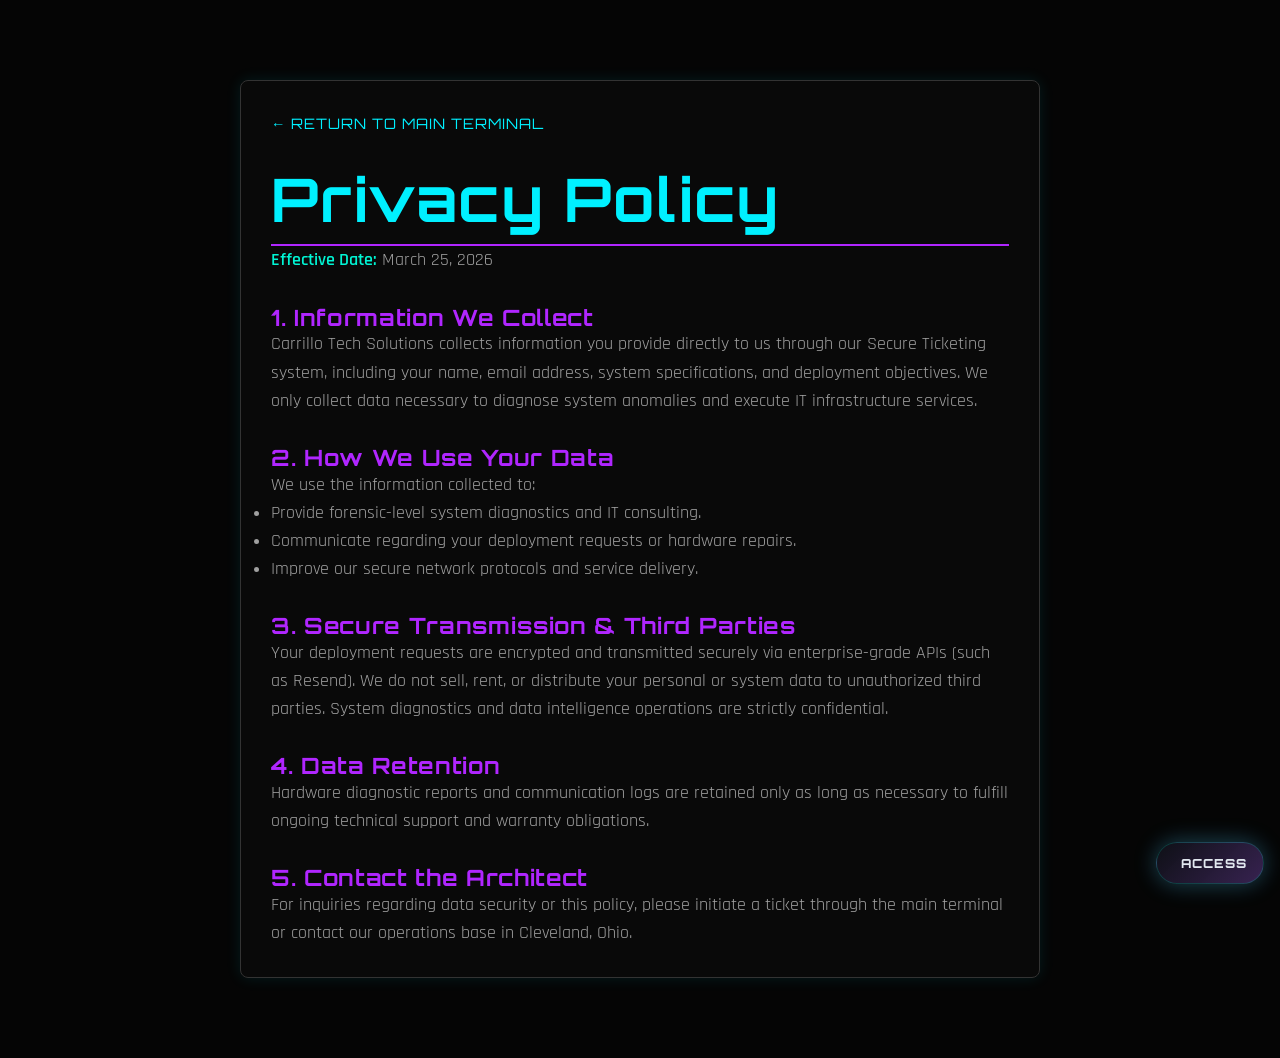
<file: privacy.html>
<!DOCTYPE html>
<html lang="en">
<head>
  <meta charset="UTF-8">
  <meta name="viewport" content="width=device-width, initial-scale=1.0">
  <title>Privacy Policy | Carrillo Tech Solutions</title>
  <link rel="stylesheet" href="/styles.css">
  <link href="https://fonts.googleapis.com/css2?family=Orbitron:wght@400;700&family=Rajdhani:wght@400;500;600&display=swap" rel="stylesheet">
  <style>
    body { background-color: #050505; color: #e0e0e0; font-family: 'Rajdhani', sans-serif; margin: 0; padding: 0; }
    .legal-container { max-width: 800px; margin: 80px auto; padding: 30px; background: rgba(10, 10, 10, 0.8); border: 1px solid #333; border-radius: 8px; box-shadow: 0 0 15px rgba(0, 240, 255, 0.1); }
    h1, h2 { font-family: 'Orbitron', sans-serif; }
    h1 { color: #00f0ff; border-bottom: 2px solid #b026ff; padding-bottom: 10px; }
    h2 { color: #b026ff; margin-top: 30px; font-size: 1.4rem; }
    p, li { font-size: 1.1rem; line-height: 1.6; color: #a0a0a0; }
    ul { margin-bottom: 20px; }
    .back-link { display: inline-block; margin-bottom: 30px; color: #00f0ff; text-decoration: none; font-family: 'Orbitron', sans-serif; font-size: 0.9rem; text-transform: uppercase; letter-spacing: 1px; transition: color 0.3s ease; }
    .back-link:hover { color: #fff; text-shadow: 0 0 8px #00f0ff; }
  </style>
</head>
<body>
  <main id="main-content" class="legal-container">
    <a href="/" class="back-link">← Return to Main Terminal</a>
    
    <h1>Privacy Policy</h1>
    <p><strong>Effective Date:</strong> March 25, 2026</p>

    <h2>1. Information We Collect</h2>
    <p>Carrillo Tech Solutions collects information you provide directly to us through our Secure Ticketing system, including your name, email address, system specifications, and deployment objectives. We only collect data necessary to diagnose system anomalies and execute IT infrastructure services.</p>

    <h2>2. How We Use Your Data</h2>
    <p>We use the information collected to:</p>
    <ul>
      <li>Provide forensic-level system diagnostics and IT consulting.</li>
      <li>Communicate regarding your deployment requests or hardware repairs.</li>
      <li>Improve our secure network protocols and service delivery.</li>
    </ul>

    <h2>3. Secure Transmission & Third Parties</h2>
    <p>Your deployment requests are encrypted and transmitted securely via enterprise-grade APIs (such as Resend). We do not sell, rent, or distribute your personal or system data to unauthorized third parties. System diagnostics and data intelligence operations are strictly confidential.</p>

    <h2>4. Data Retention</h2>
    <p>Hardware diagnostic reports and communication logs are retained only as long as necessary to fulfill ongoing technical support and warranty obligations.</p>

    <h2>5. Contact the Architect</h2>
    <p>For inquiries regarding data security or this policy, please initiate a ticket through the main terminal or contact our operations base in Cleveland, Ohio.</p>
  </main>
  <script src="/main.js"></script>
</body>
</html>
</file>
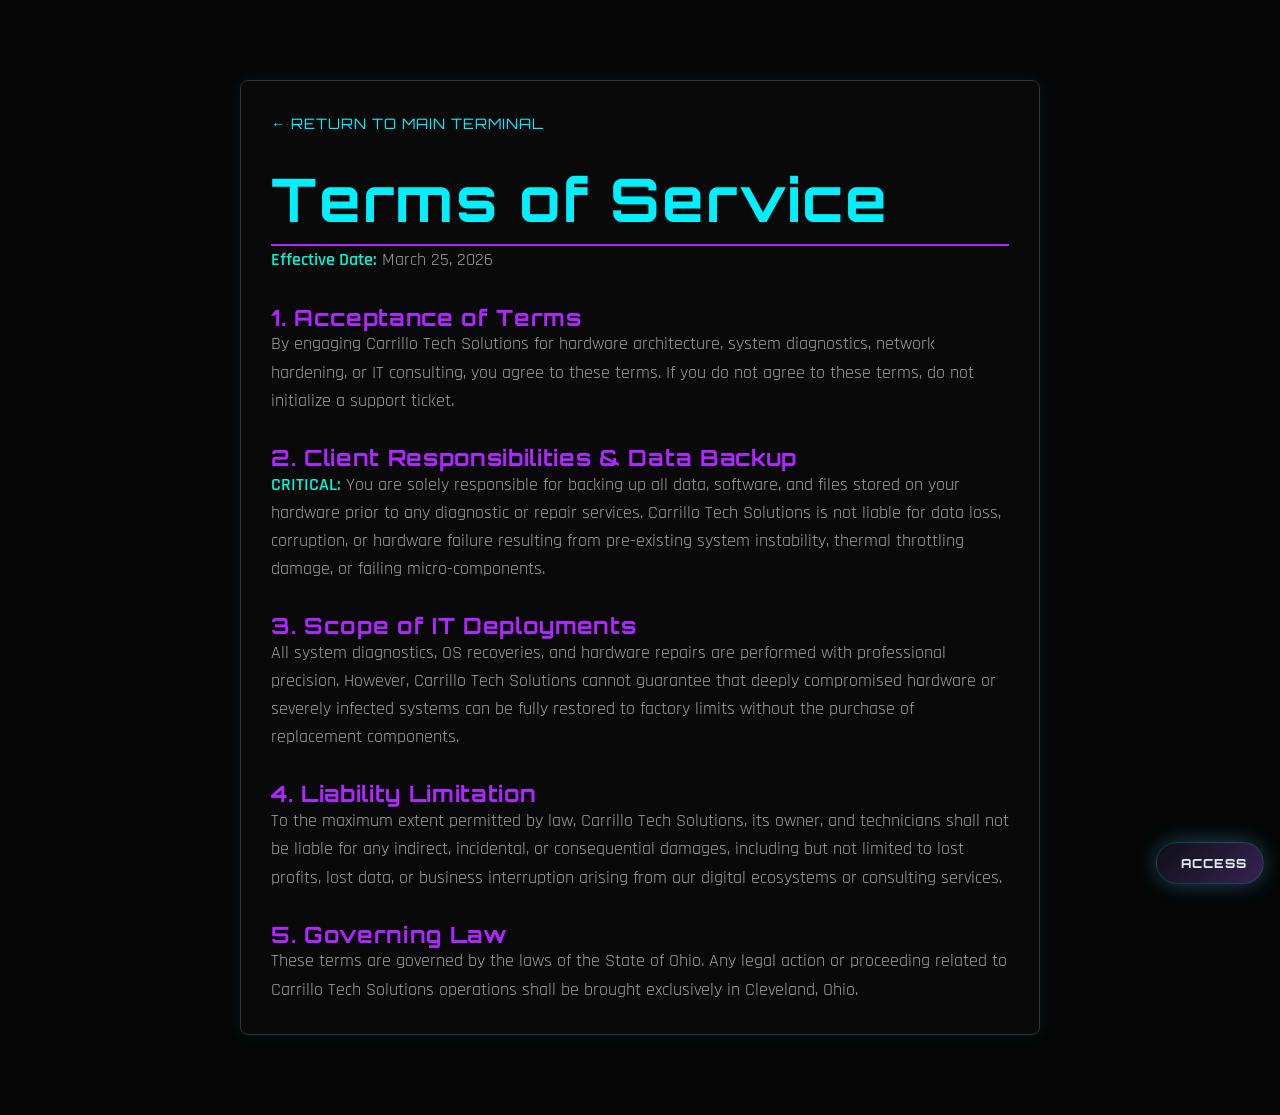
<file: terms.html>
<!DOCTYPE html>
<html lang="en">
<head>
  <meta charset="UTF-8">
  <meta name="viewport" content="width=device-width, initial-scale=1.0">
  <title>Terms of Service | Carrillo Tech Solutions</title>
  <link rel="stylesheet" href="/styles.css">
  <link href="https://fonts.googleapis.com/css2?family=Orbitron:wght@400;700&family=Rajdhani:wght@400;500;600&display=swap" rel="stylesheet">
  <style>
    body { background-color: #050505; color: #e0e0e0; font-family: 'Rajdhani', sans-serif; margin: 0; padding: 0; }
    .legal-container { max-width: 800px; margin: 80px auto; padding: 30px; background: rgba(10, 10, 10, 0.8); border: 1px solid #333; border-radius: 8px; box-shadow: 0 0 15px rgba(0, 240, 255, 0.1); }
    h1, h2 { font-family: 'Orbitron', sans-serif; }
    h1 { color: #00f0ff; border-bottom: 2px solid #b026ff; padding-bottom: 10px; }
    h2 { color: #b026ff; margin-top: 30px; font-size: 1.4rem; }
    p, li { font-size: 1.1rem; line-height: 1.6; color: #a0a0a0; }
    .back-link { display: inline-block; margin-bottom: 30px; color: #00f0ff; text-decoration: none; font-family: 'Orbitron', sans-serif; font-size: 0.9rem; text-transform: uppercase; letter-spacing: 1px; transition: color 0.3s ease; }
    .back-link:hover { color: #fff; text-shadow: 0 0 8px #00f0ff; }
  </style>
</head>
<body>
  <main id="main-content" class="legal-container">
    <a href="/" class="back-link">← Return to Main Terminal</a>
    
    <h1>Terms of Service</h1>
    <p><strong>Effective Date:</strong> March 25, 2026</p>

    <h2>1. Acceptance of Terms</h2>
    <p>By engaging Carrillo Tech Solutions for hardware architecture, system diagnostics, network hardening, or IT consulting, you agree to these terms. If you do not agree to these terms, do not initialize a support ticket.</p>

    <h2>2. Client Responsibilities & Data Backup</h2>
    <p><strong>CRITICAL:</strong> You are solely responsible for backing up all data, software, and files stored on your hardware prior to any diagnostic or repair services. Carrillo Tech Solutions is not liable for data loss, corruption, or hardware failure resulting from pre-existing system instability, thermal throttling damage, or failing micro-components.</p>

    <h2>3. Scope of IT Deployments</h2>
    <p>All system diagnostics, OS recoveries, and hardware repairs are performed with professional precision. However, Carrillo Tech Solutions cannot guarantee that deeply compromised hardware or severely infected systems can be fully restored to factory limits without the purchase of replacement components.</p>

    <h2>4. Liability Limitation</h2>
    <p>To the maximum extent permitted by law, Carrillo Tech Solutions, its owner, and technicians shall not be liable for any indirect, incidental, or consequential damages, including but not limited to lost profits, lost data, or business interruption arising from our digital ecosystems or consulting services.</p>

    <h2>5. Governing Law</h2>
    <p>These terms are governed by the laws of the State of Ohio. Any legal action or proceeding related to Carrillo Tech Solutions operations shall be brought exclusively in Cleveland, Ohio.</p>
  </main>
  <script src="/main.js"></script>
</body>
</html>
</file>
<file: styles.css>
/* ═══════════════════════════════════════════════════
   CARRILLO TECH SOLUTIONS — MASTER STYLESHEET
   Deep Space Cyberpunk Command Center Aesthetic
   ═══════════════════════════════════════════════════ */

/* ── CSS Variables ── */
:root {
  --bg:          #0B0C10;
  --bg-2:        #0f1117;
  --bg-3:        #131720;
  --bg-glass:    rgba(15, 17, 23, 0.75);
  --purple:      #9B5DE5;
  --purple-dim:  rgba(155, 93, 229, 0.15);
  --purple-glow: rgba(155, 93, 229, 0.4);
  --cyan:        #00F5D4;
  --cyan-dim:    rgba(0, 245, 212, 0.1);
  --cyan-glow:   rgba(0, 245, 212, 0.35);
  --text:        #e2e8f0;
  --text-muted:  #8a9ab5;
  --text-dim:    #4a5568;
  --border:      rgba(155, 93, 229, 0.2);
  --border-cyan: rgba(0, 245, 212, 0.2);
  --font-head:   'Orbitron', sans-serif;
  --font-sub:    'Rajdhani', sans-serif;
  --font-mono:   'Share Tech Mono', monospace;
  --r-sm:        6px;
  --r-md:        12px;
  --r-lg:        20px;
  --shadow-purple: 0 0 30px rgba(155, 93, 229, 0.25);
  --shadow-cyan:   0 0 30px rgba(0, 245, 212, 0.2);
}

/* ── Reset & Base ── */
*, *::before, *::after { box-sizing: border-box; margin: 0; padding: 0; }

html { scroll-behavior: smooth; font-size: 16px; }

body {
  background: var(--bg);
  color: var(--text);
  font-family: var(--font-sub);
  font-size: 1rem;
  line-height: 1.7;
  overflow-x: hidden;
  position: relative;
}

/* ── Background Canvas ── */
#bgCanvas {
  position: fixed;
  inset: 0;
  z-index: 0;
  pointer-events: none;
  opacity: 0.45;
}

/* ── Scanlines ── */
.scanlines {
  position: fixed;
  inset: 0;
  z-index: 1;
  pointer-events: none;
  background: repeating-linear-gradient(
    to bottom,
    transparent,
    transparent 2px,
    rgba(0, 0, 0, 0.08) 2px,
    rgba(0, 0, 0, 0.08) 4px
  );
}

/* ── Typography ── */
h1, h2, h3, h4, h5 {
  font-family: var(--font-head);
  line-height: 1.15;
  letter-spacing: 0.03em;
}
h1 { font-size: clamp(2rem, 5vw, 3.75rem); font-weight: 700; }
h2 { font-size: clamp(1.6rem, 3.5vw, 2.75rem); font-weight: 700; }
h3 { font-size: clamp(1rem, 2vw, 1.3rem); font-weight: 600; }
h4 { font-size: 1.1rem; font-weight: 600; }

p { font-family: var(--font-sub); font-size: 1.05rem; font-weight: 400; color: var(--text-muted); }
strong { color: var(--cyan); font-weight: 600; }
a { color: inherit; text-decoration: none; }

/* ── Scrollbar ── */
::-webkit-scrollbar { width: 6px; }
::-webkit-scrollbar-track { background: var(--bg); }
::-webkit-scrollbar-thumb { background: var(--purple); border-radius: 3px; }
::-webkit-scrollbar-thumb:hover { background: var(--cyan); }

/* ══════════════════════════════════════
   NAVIGATION
══════════════════════════════════════ */
.nav-header {
  position: fixed;
  top: 0; left: 0; right: 0;
  z-index: 1000;
  padding: 0.75rem 0;
  background: rgba(11, 12, 16, 0.85);
  backdrop-filter: blur(16px);
  -webkit-backdrop-filter: blur(16px);
  border-bottom: 1px solid var(--border);
  transition: all 0.3s ease;
}
.nav-header.scrolled {
  padding: 0.5rem 0;
  background: rgba(11, 12, 16, 0.97);
  border-bottom-color: var(--purple-glow);
  box-shadow: 0 4px 40px rgba(155, 93, 229, 0.15);
}

.nav-container {
  max-width: 1440px;
  margin: 0 auto;
  padding: 0 1.5rem;
  display: flex;
  align-items: center;
  gap: 1rem;
}

.nav-logo {
  display: flex;
  align-items: center;
  gap: 0.75rem;
  flex-shrink: 0;
  text-decoration: none;
}
.logo-img { height: 42px; width: auto; }
.logo-fallback {
  display: flex;
  align-items: center;
  gap: 0.6rem;
}
.logo-icon {
  font-size: 1.8rem;
  color: var(--purple);
  filter: drop-shadow(0 0 8px var(--purple));
}
.logo-text { display: flex; flex-direction: column; line-height: 1; }
.logo-cts {
  font-family: var(--font-head);
  font-size: 1.15rem;
  font-weight: 800;
  color: var(--cyan);
  letter-spacing: 0.1em;
  text-shadow: 0 0 10px var(--cyan-glow);
}
.logo-sub {
  font-family: var(--font-sub);
  font-size: 0.65rem;
  font-weight: 600;
  color: var(--text-muted);
  letter-spacing: 0.15em;
  text-transform: uppercase;
}

.nav-links {
  display: flex;
  align-items: center;
  gap: 0.15rem;
  list-style: none;
  margin-left: auto;
  min-width: 0;
}
.nav-link {
  display: flex;
  align-items: center;
  justify-content: center;
  white-space: nowrap;
  padding: 0.5rem 0.7rem;
  font-family: var(--font-sub);
  font-size: 0.85rem;
  font-weight: 600;
  letter-spacing: 0.08em;
  text-transform: uppercase;
  color: var(--text-muted);
  border-radius: var(--r-sm);
  transition: color 0.2s, background 0.2s;
}
.nav-link:hover { color: var(--cyan); background: var(--cyan-dim); }

.nav-cta {
  display: flex;
  align-items: center;
  justify-content: center;
  white-space: nowrap;
  gap: 0.5rem;
  padding: 0.5rem 1.1rem;
  font-family: var(--font-head);
  font-size: 0.7rem;
  font-weight: 700;
  letter-spacing: 0.1em;
  text-transform: uppercase;
  color: var(--bg);
  background: var(--purple);
  border-radius: var(--r-sm);
  border: 1px solid var(--purple);
  transition: all 0.25s ease;
  box-shadow: 0 0 20px var(--purple-glow);
}
.nav-cta:hover {
  background: var(--cyan);
  border-color: var(--cyan);
  box-shadow: 0 0 25px var(--cyan-glow);
  color: var(--bg);
}

.nav-toggle {
  display: none;
  flex-direction: column;
  gap: 5px;
  padding: 8px;
  background: transparent;
  border: 1px solid var(--border);
  border-radius: var(--r-sm);
  cursor: pointer;
  margin-left: auto;
}
.nav-toggle span {
  display: block;
  width: 22px;
  height: 2px;
  background: var(--cyan);
  border-radius: 2px;
  transition: all 0.3s ease;
}

/* ══════════════════════════════════════
   HERO
══════════════════════════════════════ */
.hero {
  position: relative;
  min-height: 100vh;
  display: grid;
  grid-template-columns: 1fr 1fr;
  align-items: center;
  gap: 4rem;
  padding: 8rem 2rem 4rem;
  max-width: 1280px;
  margin: 0 auto;
  z-index: 2;
}

.hero-grid-overlay {
  position: absolute;
  inset: 0;
  pointer-events: none;
  background-image:
    linear-gradient(rgba(155, 93, 229, 0.04) 1px, transparent 1px),
    linear-gradient(90deg, rgba(155, 93, 229, 0.04) 1px, transparent 1px);
  background-size: 60px 60px;
  mask-image: radial-gradient(ellipse 80% 80% at 50% 50%, black, transparent);
}

.hero-badge {
  display: inline-flex;
  align-items: center;
  gap: 0.6rem;
  padding: 0.4rem 1rem;
  background: var(--purple-dim);
  border: 1px solid var(--border);
  border-radius: 100px;
  font-family: var(--font-mono);
  font-size: 0.7rem;
  letter-spacing: 0.15em;
  color: var(--cyan);
  margin-bottom: 1.5rem;
  animation: fadeSlideUp 0.8s ease both;
}
.badge-dot {
  width: 7px; height: 7px;
  background: var(--cyan);
  border-radius: 50%;
  box-shadow: 0 0 8px var(--cyan);
  animation: pulse 2s ease infinite;
}

.hero-headline {
  font-size: clamp(2rem, 4.5vw, 3.5rem);
  font-weight: 800;
  line-height: 1.1;
  color: var(--text);
  animation: fadeSlideUp 0.9s 0.1s ease both;
}
.headline-accent {
  color: var(--purple);
  text-shadow: 0 0 30px var(--purple-glow);
}

.hero-subheadline {
  margin-top: 1.5rem;
  font-size: 1.05rem;
  max-width: 580px;
  color: var(--text-muted);
  animation: fadeSlideUp 1s 0.2s ease both;
}

.hero-actions {
  display: flex;
  flex-wrap: wrap;
  gap: 1rem;
  margin-top: 2.5rem;
  animation: fadeSlideUp 1.1s 0.3s ease both;
}

.hero-stats {
  display: flex;
  align-items: center;
  gap: 1.5rem;
  margin-top: 3rem;
  animation: fadeSlideUp 1.2s 0.4s ease both;
}
.stat { display: flex; flex-direction: column; }
.stat-val {
  font-family: var(--font-head);
  font-size: 1.75rem;
  font-weight: 800;
  color: var(--cyan);
  text-shadow: 0 0 15px var(--cyan-glow);
  line-height: 1;
}
.stat-label {
  font-size: 0.7rem;
  font-weight: 600;
  letter-spacing: 0.1em;
  text-transform: uppercase;
  color: var(--text-dim);
}
.stat-divider {
  width: 1px; height: 40px;
  background: linear-gradient(to bottom, transparent, var(--border), transparent);
}

/* Hero Visual */
.hero-visual {
  display: flex;
  justify-content: center;
  align-items: center;
  animation: fadeSlideUp 1s 0.2s ease both;
}

.hex-ring {
  position: relative;
  width: 360px;
  height: 360px;
  display: flex;
  align-items: center;
  justify-content: center;
}

.hex-core {
  position: relative;
  z-index: 3;
  width: 130px; height: 130px;
  background: var(--bg-3);
  border: 2px solid var(--purple);
  border-radius: var(--r-lg);
  display: flex;
  align-items: center;
  justify-content: center;
  box-shadow: 0 0 40px var(--purple-glow), inset 0 0 30px rgba(155, 93, 229, 0.1);
  transform: rotate(45deg);
}
.hero-logo-img {
  width: 90px;
  height: 90px;
  object-fit: contain;
  transform: rotate(-45deg);
}
.hero-logo-fallback {
  font-family: var(--font-head);
  font-size: 2rem;
  font-weight: 900;
  color: var(--purple);
  text-shadow: 0 0 20px var(--purple-glow);
  transform: rotate(-45deg);
  display: none;
}

.hex-orbit {
  position: absolute;
  inset: 0;
  border-radius: 50%;
  border: 1px solid var(--border);
}
.hex-orbit-1 { animation: spin 20s linear infinite; }
.hex-orbit-2 { inset: -30px; border-color: var(--border-cyan); animation: spin 35s linear infinite reverse; }

.hex-node {
  position: absolute;
  width: 44px; height: 44px;
  background: var(--bg-3);
  border: 1px solid var(--purple);
  border-radius: 8px;
  display: flex;
  align-items: center;
  justify-content: center;
  color: var(--purple);
  font-size: 1rem;
  box-shadow: 0 0 15px var(--purple-glow);
  transform: rotate(-45deg) translate(-50%, -50%);
}

/* Position 3 nodes evenly on orbit-1 */
.hex-orbit-1 .hex-node:nth-child(1) { top: -22px; left: calc(50% - 0px); transform: translateX(-50%) rotate(0deg); }
.hex-orbit-1 .hex-node:nth-child(1) i { transform: rotate(0deg); }
.hex-orbit-1 .hex-node:nth-child(2) { bottom: 15px; left: -22px; transform: rotate(0deg); }
.hex-orbit-1 .hex-node:nth-child(3) { bottom: 15px; right: -22px; transform: rotate(0deg); }

.hex-node-sm {
  width: 12px; height: 12px;
  background: var(--cyan);
  border-color: var(--cyan);
  box-shadow: 0 0 8px var(--cyan-glow);
}

/* Position 6 small nodes evenly */
.hex-orbit-2 .hex-node-sm:nth-child(1)  { top: 0; left: 50%; transform: translate(-50%, -50%); }
.hex-orbit-2 .hex-node-sm:nth-child(2)  { top: 25%; right: 0; transform: translate(50%, -50%); }
.hex-orbit-2 .hex-node-sm:nth-child(3)  { bottom: 25%; right: 0; transform: translate(50%, 50%); }
.hex-orbit-2 .hex-node-sm:nth-child(4)  { bottom: 0; left: 50%; transform: translate(-50%, 50%); }
.hex-orbit-2 .hex-node-sm:nth-child(5)  { bottom: 25%; left: 0; transform: translate(-50%, 50%); }
.hex-orbit-2 .hex-node-sm:nth-child(6)  { top: 25%; left: 0; transform: translate(-50%, -50%); }

.hero-scroll-hint {
  position: absolute;
  bottom: 2.5rem;
  left: 50%;
  transform: translateX(-50%);
  display: flex;
  flex-direction: column;
  align-items: center;
  gap: 0.5rem;
  font-family: var(--font-mono);
  font-size: 0.6rem;
  letter-spacing: 0.2em;
  color: var(--text-dim);
}
.scroll-arrow {
  width: 1px;
  height: 40px;
  background: linear-gradient(to bottom, var(--purple), transparent);
  animation: scrollPulse 2s ease infinite;
}

/* ══════════════════════════════════════
   BUTTONS
══════════════════════════════════════ */
.btn {
  display: inline-flex;
  align-items: center;
  gap: 0.6rem;
  padding: 0.85rem 1.75rem;
  font-family: var(--font-head);
  font-size: 0.75rem;
  font-weight: 700;
  letter-spacing: 0.1em;
  text-transform: uppercase;
  border-radius: var(--r-sm);
  cursor: pointer;
  text-decoration: none;
  border: 1px solid transparent;
  transition: all 0.25s ease;
  position: relative;
  overflow: hidden;
}
.btn::before {
  content: '';
  position: absolute;
  inset: 0;
  background: linear-gradient(135deg, rgba(255,255,255,0.05), transparent);
  opacity: 0;
  transition: opacity 0.25s;
}
.btn:hover::before { opacity: 1; }

.btn-primary {
  background: var(--purple);
  color: var(--bg);
  border-color: var(--purple);
  box-shadow: 0 0 25px var(--purple-glow);
}
.btn-primary:hover {
  background: #b070ff;
  box-shadow: 0 0 40px rgba(155, 93, 229, 0.6);
  transform: translateY(-2px);
}

.btn-outline {
  background: transparent;
  color: var(--cyan);
  border-color: var(--cyan);
  box-shadow: 0 0 15px var(--cyan-dim);
}
.btn-outline:hover {
  background: var(--cyan-dim);
  box-shadow: 0 0 30px var(--cyan-glow);
  transform: translateY(-2px);
}

/* ══════════════════════════════════════
   SECTION SHARED STYLES
══════════════════════════════════════ */
section { position: relative; z-index: 2; }

.section-container {
  max-width: 1280px;
  margin: 0 auto;
  padding: 6rem 2rem;
}

.section-header { text-align: center; margin-bottom: 3.5rem; }

.section-eyebrow {
  display: flex;
  align-items: center;
  justify-content: center;
  gap: 1rem;
  font-family: var(--font-mono);
  font-size: 0.7rem;
  letter-spacing: 0.25em;
  color: var(--cyan);
  margin-bottom: 1rem;
}
.eyebrow-line {
  display: block;
  width: 40px; height: 1px;
  background: linear-gradient(90deg, transparent, var(--cyan));
}
.eyebrow-line:last-child {
  background: linear-gradient(270deg, transparent, var(--cyan));
}

.section-title {
  color: var(--text);
  margin-bottom: 1rem;
}
.title-accent {
  color: var(--purple);
  text-shadow: 0 0 25px var(--purple-glow);
}
.section-desc { max-width: 560px; margin: 0 auto; color: var(--text-muted); }


/* ══════════════════════════════════════
   QUICK PROOF + PLA EVIDENCE HUB
══════════════════════════════════════ */
.quick-proof {
  padding: 0 0 4rem;
  background: linear-gradient(180deg, rgba(11,12,16,0), var(--bg-2));
}
.quick-proof-container {
  display: grid;
  grid-template-columns: repeat(4, minmax(0, 1fr));
  gap: 1rem;
  margin-top: -2.5rem;
  position: relative;
  z-index: 3;
}
.proof-card {
  display: block;
  padding: 1.35rem;
  background: rgba(15, 17, 23, 0.88);
  border: 1px solid var(--border);
  border-radius: var(--r-md);
  backdrop-filter: blur(14px);
  box-shadow: 0 10px 30px rgba(0,0,0,0.22);
  transition: all 0.3s ease;
}
.proof-card:hover {
  transform: translateY(-4px);
  border-color: var(--cyan);
  box-shadow: var(--shadow-cyan);
}
.proof-card i {
  color: var(--cyan);
  font-size: 1.25rem;
  margin-bottom: 0.7rem;
}
.proof-card span {
  display: block;
  color: var(--text);
  font-family: var(--font-head);
  font-size: 0.82rem;
  letter-spacing: 0.08em;
  text-transform: uppercase;
  margin-bottom: 0.45rem;
}
.proof-card p {
  font-size: 0.82rem;
  line-height: 1.5;
  margin: 0;
}

.pla-evidence {
  background: var(--bg);
}
.pla-evidence::before {
  content: '';
  position: absolute;
  top: 0; left: 0; right: 0;
  height: 1px;
  background: linear-gradient(90deg, transparent, var(--cyan), var(--purple), transparent);
}
.evidence-hub-grid {
  display: grid;
  grid-template-columns: repeat(3, minmax(0, 1fr));
  gap: 1.5rem;
}
.evidence-hub-card {
  position: relative;
  display: flex;
  flex-direction: column;
  min-height: 100%;
  padding: 1.75rem;
  background: var(--bg-glass);
  border: 1px solid var(--border);
  border-radius: var(--r-md);
  overflow: hidden;
  backdrop-filter: blur(12px);
  transition: all 0.35s ease;
}
.evidence-hub-card::before {
  content: '';
  position: absolute;
  inset: 0;
  background: radial-gradient(circle at top right, rgba(0,245,212,0.13), transparent 45%), radial-gradient(circle at bottom left, rgba(155,93,229,0.12), transparent 50%);
  opacity: 0;
  transition: opacity 0.35s ease;
  pointer-events: none;
}
.evidence-hub-card:hover {
  transform: translateY(-5px);
  border-color: var(--cyan);
  box-shadow: var(--shadow-cyan);
}
.evidence-hub-card:hover::before { opacity: 1; }
.evidence-hub-icon {
  width: 52px;
  height: 52px;
  border: 1px solid var(--border-cyan);
  border-radius: 14px;
  display: flex;
  align-items: center;
  justify-content: center;
  background: var(--cyan-dim);
  color: var(--cyan);
  font-size: 1.25rem;
  margin-bottom: 1rem;
}
.evidence-hub-card h3 {
  color: var(--text);
  margin-bottom: 0.85rem;
}
.evidence-hub-card p {
  font-size: 0.92rem;
  line-height: 1.6;
  margin-bottom: 1.2rem;
}
.evidence-hub-tags {
  display: flex;
  flex-wrap: wrap;
  gap: 0.4rem;
  margin-top: auto;
  margin-bottom: 1.25rem;
}
.evidence-hub-tags span {
  padding: 0.2rem 0.65rem;
  border: 1px solid var(--border);
  border-radius: 100px;
  background: var(--bg-3);
  color: var(--text-muted);
  font-family: var(--font-mono);
  font-size: 0.62rem;
  text-transform: uppercase;
  letter-spacing: 0.08em;
}
.evidence-hub-action {
  color: var(--cyan);
  font-family: var(--font-head);
  font-size: 0.72rem;
  letter-spacing: 0.1em;
  text-transform: uppercase;
}

@media (max-width: 1100px) {
  .quick-proof-container { grid-template-columns: repeat(2, minmax(0, 1fr)); }
  .evidence-hub-grid { grid-template-columns: 1fr; }
}


/* ══════════════════════════════════════
   SERVICES
══════════════════════════════════════ */
.services { background: var(--bg-2); }
.services::before {
  content: '';
  position: absolute;
  top: 0; left: 0; right: 0;
  height: 1px;
  background: linear-gradient(90deg, transparent, var(--purple), transparent);
}

.services-grid {
  display: flex;
  flex-wrap: wrap;
  justify-content: center;
  gap: 1.5rem;
}
.services-grid > .service-card {
  width: calc(33.333% - 1rem);
}

.service-card {
  position: relative;
  padding: 2rem;
  background: var(--bg-glass);
  backdrop-filter: blur(12px);
  border: 1px solid var(--border);
  border-radius: var(--r-md);
  transition: all 0.35s ease;
  overflow: hidden;
  cursor: default;
}
.service-card::before {
  content: '';
  position: absolute;
  inset: 0;
  background: linear-gradient(135deg, var(--purple-dim), transparent 60%);
  opacity: 0;
  transition: opacity 0.35s;
}
.service-card:hover {
  border-color: var(--purple);
  transform: translateY(-4px);
  box-shadow: var(--shadow-purple);
}
.service-card:hover::before { opacity: 1; }

.service-card.featured {
  border-color: var(--purple);
  background: linear-gradient(135deg, rgba(155,93,229,0.1), var(--bg-glass));
  box-shadow: var(--shadow-purple);
}

.card-glow {
  position: absolute;
  top: 0; right: 0;
  width: 120px; height: 120px;
  border-radius: 50%;
  background: radial-gradient(circle, var(--purple-glow), transparent 70%);
  opacity: 0;
  transition: opacity 0.35s;
  pointer-events: none;
}
.service-card:hover .card-glow { opacity: 1; }

.card-header {
  display: flex;
  align-items: flex-start;
  justify-content: space-between;
  margin-bottom: 1.25rem;
}
.card-icon-wrap {
  width: 48px; height: 48px;
  background: var(--purple-dim);
  border: 1px solid var(--border);
  border-radius: 10px;
  display: flex;
  align-items: center;
  justify-content: center;
  font-size: 1.2rem;
  color: var(--purple);
  transition: all 0.3s;
}
.service-card:hover .card-icon-wrap {
  background: var(--purple);
  color: var(--bg);
  box-shadow: 0 0 20px var(--purple-glow);
}
.card-number {
  font-family: var(--font-mono);
  font-size: 0.75rem;
  color: var(--text-dim);
  letter-spacing: 0.1em;
}

.service-card h3 {
  margin-bottom: 0.75rem;
  color: var(--text);
  font-size: 1.05rem;
  line-height: 1.3;
}
.service-card p {
  font-size: 0.9rem;
  line-height: 1.65;
  margin-bottom: 1.25rem;
}

.card-tags {
  display: flex;
  flex-wrap: wrap;
  gap: 0.4rem;
  margin-top: auto;
}
.card-tags span {
  padding: 0.2rem 0.65rem;
  background: var(--cyan-dim);
  border: 1px solid var(--border-cyan);
  border-radius: 100px;
  font-size: 0.65rem;
  font-weight: 600;
  letter-spacing: 0.08em;
  color: var(--cyan);
  text-transform: uppercase;
}

/* ══════════════════════════════════════
   THE ARCHITECT
══════════════════════════════════════ */
.architect {
  position: relative;
  background: var(--bg);
}
.architect::before {
  content: '';
  position: absolute;
  inset: 0;
  background: radial-gradient(ellipse 60% 60% at 80% 50%, rgba(155,93,229,0.06), transparent);
  pointer-events: none;
}

.architect-layout {
  display: grid;
  grid-template-columns: 1fr 1fr;
  gap: 4rem;
  align-items: start;
}

.architect-bio {
  margin: 1.5rem 0 2rem;
}
.architect-bio p {
  font-size: 1rem;
  color: var(--text-muted);
  line-height: 1.8;
}

.architect-profile-card {
  padding: 1.5rem;
  background: var(--bg-glass);
  border: 1px solid var(--border);
  border-radius: var(--r-md);
  backdrop-filter: blur(12px);
  display: flex;
  gap: 1.25rem;
  align-items: flex-start;
}
.profile-avatar { display: flex; flex-direction: column; align-items: center; gap: 0.5rem; }
.avatar-hex {
  width: 64px; height: 64px;
  background: linear-gradient(135deg, var(--purple), #6a3bad);
  border-radius: 12px;
  display: flex;
  align-items: center;
  justify-content: center;
  font-family: var(--font-head);
  font-weight: 900;
  font-size: 1.2rem;
  color: white;
  box-shadow: 0 0 20px var(--purple-glow);
  transform: rotate(0deg);
}
.profile-status {
  display: flex;
  align-items: center;
  gap: 0.35rem;
  font-family: var(--font-mono);
  font-size: 0.55rem;
  color: var(--cyan);
  letter-spacing: 0.05em;
  white-space: nowrap;
}
.status-dot {
  width: 6px; height: 6px;
  background: var(--cyan);
  border-radius: 50%;
  box-shadow: 0 0 6px var(--cyan);
  animation: pulse 2s ease infinite;
}
.profile-meta { flex: 1; }
.meta-row {
  display: flex;
  align-items: center;
  gap: 0.6rem;
  padding: 0.35rem 0;
  font-size: 0.85rem;
  color: var(--text-muted);
  border-bottom: 1px solid rgba(255,255,255,0.05);
}
.meta-row:last-child { border-bottom: none; }
.meta-row i { color: var(--purple); font-size: 0.75rem; width: 16px; text-align: center; }

/* Credential Panel */
.cred-panel {
  background: var(--bg-glass);
  border: 1px solid var(--border);
  border-radius: var(--r-md);
  backdrop-filter: blur(12px);
  overflow: hidden;
  margin-bottom: 1.5rem;
}
.cred-panel-header {
  display: flex;
  align-items: center;
  gap: 0.75rem;
  padding: 1rem 1.5rem;
  background: var(--purple-dim);
  border-bottom: 1px solid var(--border);
  font-family: var(--font-head);
  font-size: 0.7rem;
  letter-spacing: 0.15em;
  color: var(--purple);
}
.cred-panel-header i { color: var(--cyan); }
.cred-count {
  margin-left: auto;
  padding: 0.2rem 0.65rem;
  background: var(--cyan-dim);
  border: 1px solid var(--border-cyan);
  border-radius: 100px;
  font-size: 0.6rem;
  color: var(--cyan);
}

.credentials-list { padding: 0.5rem 0; }
.cred-item {
  display: flex;
  align-items: center;
  gap: 1rem;
  padding: 0.85rem 1.5rem;
  border-bottom: 1px solid rgba(255,255,255,0.04);
  transition: background 0.2s;
}
.cred-item:last-child { border-bottom: none; }
.cred-item:hover { background: rgba(255,255,255,0.03); }

.cred-icon {
  width: 36px; height: 36px;
  border-radius: 8px;
  display: flex;
  align-items: center;
  justify-content: center;
  font-size: 0.9rem;
  flex-shrink: 0;
}
.cred-icon.google { background: rgba(66,133,244,0.15); color: #4285F4; border: 1px solid rgba(66,133,244,0.3); }
.cred-icon.ai { background: rgba(155,93,229,0.15); color: var(--purple); border: 1px solid var(--border); }
.cred-icon.excel { background: rgba(33,115,70,0.15); color: #22c55e; border: 1px solid rgba(33,115,70,0.3); }
.cred-icon.linkedin { background: rgba(10,102,194,0.15); color: #0A66C2; border: 1px solid rgba(10,102,194,0.3); }

.cred-info {
  flex: 1;
  display: flex;
  flex-direction: column;
  gap: 0.15rem;
}
.cred-name { font-size: 0.85rem; font-weight: 600; color: var(--text); line-height: 1.3; }
.cred-issuer { font-family: var(--font-mono); font-size: 0.65rem; color: var(--text-dim); }
.cred-date { font-size: 0.7rem; color: var(--cyan); }

.cred-verify {
  color: var(--text-dim);
  font-size: 0.7rem;
  padding: 0.3rem;
  border-radius: 4px;
  transition: color 0.2s;
}
.cred-verify:hover { color: var(--cyan); }

/* Creator Panel */
.creator-panel {
  padding: 1.5rem;
  background: var(--bg-glass);
  border: 1px solid var(--border-cyan);
  border-radius: var(--r-md);
  backdrop-filter: blur(12px);
}
.creator-header {
  display: flex;
  align-items: center;
  gap: 0.75rem;
  font-family: var(--font-head);
  font-size: 0.7rem;
  letter-spacing: 0.15em;
  color: var(--cyan);
  margin-bottom: 1rem;
}
.creator-header i { font-size: 1rem; }
.creator-panel p {
  font-size: 0.9rem;
  line-height: 1.7;
  margin-bottom: 1.25rem;
}
.creator-platforms { display: flex; gap: 0.75rem; flex-wrap: wrap; }
.platform-badge {
  display: inline-flex;
  align-items: center;
  gap: 0.5rem;
  padding: 0.4rem 0.9rem;
  border-radius: var(--r-sm);
  font-family: var(--font-sub);
  font-size: 0.8rem;
  font-weight: 600;
  border: 1px solid;
  transition: all 0.25s;
}
.platform-badge.twitch { color: #9B5DE5; border-color: var(--border); background: var(--purple-dim); }
.platform-badge.twitch:hover { background: var(--purple); color: white; box-shadow: 0 0 15px var(--purple-glow); }
.platform-badge.youtube { color: #ff4444; border-color: rgba(255,68,68,0.25); background: rgba(255,68,68,0.08); }
.platform-badge.youtube:hover { background: #ff4444; color: white; box-shadow: 0 0 15px rgba(255,68,68,0.4); }

/* ══════════════════════════════════════
   PORTFOLIO
══════════════════════════════════════ */
.portfolio { background: var(--bg-2); }
.portfolio::before {
  content: '';
  position: absolute;
  top: 0; left: 0; right: 0;
  height: 1px;
  background: linear-gradient(90deg, transparent, var(--cyan), transparent);
}

.portfolio-grid {
  display: grid;
  grid-template-columns: repeat(auto-fill, minmax(280px, 1fr));
  gap: 1.5rem;
}

.portfolio-card {
  padding: 1.75rem;
  background: var(--bg-glass);
  border: 1px solid var(--border);
  border-radius: var(--r-md);
  backdrop-filter: blur(12px);
  transition: all 0.3s ease;
}
.portfolio-card:hover {
  border-color: var(--cyan);
  transform: translateY(-4px);
  box-shadow: var(--shadow-cyan);
}

.portfolio-card-top {
  display: flex;
  align-items: center;
  justify-content: space-between;
  margin-bottom: 1rem;
}
.portfolio-tag {
  padding: 0.2rem 0.65rem;
  background: var(--purple-dim);
  border: 1px solid var(--border);
  border-radius: 100px;
  font-family: var(--font-mono);
  font-size: 0.65rem;
  color: var(--purple);
  letter-spacing: 0.1em;
  text-transform: uppercase;
}
.portfolio-status {
  font-family: var(--font-mono);
  font-size: 0.6rem;
  letter-spacing: 0.1em;
  text-transform: uppercase;
}
.portfolio-status.active { color: var(--cyan); }
.portfolio-status.complete { color: #22c55e; }

.portfolio-card h4 {
  color: var(--text);
  margin-bottom: 0.6rem;
  font-size: 1rem;
  line-height: 1.3;
}
.portfolio-card p { font-size: 0.85rem; line-height: 1.65; margin-bottom: 1.25rem; }

.portfolio-tech {
  display: flex;
  flex-wrap: wrap;
  gap: 0.4rem;
}
.portfolio-tech span {
  padding: 0.15rem 0.55rem;
  background: var(--bg-3);
  border: 1px solid var(--border);
  border-radius: 4px;
  font-size: 0.65rem;
  color: var(--text-dim);
  font-family: var(--font-mono);
}

.portfolio-card.cms-placeholder {
  border-style: dashed;
  display: flex;
  align-items: center;
  justify-content: center;
}
.placeholder-inner {
  display: flex;
  flex-direction: column;
  align-items: center;
  gap: 0.75rem;
  text-align: center;
  color: var(--text-dim);
  font-size: 0.9rem;
}
.placeholder-inner i { font-size: 1.5rem; color: var(--border); }
.placeholder-link {
  font-size: 0.75rem;
  color: var(--cyan);
  text-decoration: underline;
  transition: color 0.2s;
}
.placeholder-link:hover { color: var(--purple); }



/* ══════════════════════════════════════
   MEDIA, ASSETS & TECHNICAL DOCUMENTATION
══════════════════════════════════════ */
.media-assets { background: var(--bg); }
.media-assets::before,
.hardware-docs::before,
.service-guides::before {
  content: '';
  position: absolute;
  top: 0; left: 0; right: 0;
  height: 1px;
  background: linear-gradient(90deg, transparent, var(--cyan), var(--purple), transparent);
}
.hardware-docs { background: var(--bg-2); }
.service-guides { background: var(--bg-2); }

.evidence-split {
  display: grid;
  grid-template-columns: repeat(2, minmax(0, 1fr));
  gap: 1.25rem;
  margin-bottom: 1.75rem;
}
.evidence-panel {
  padding: 1.5rem;
  background: linear-gradient(135deg, rgba(0,245,212,0.08), var(--bg-glass));
  border: 1px solid var(--border-cyan);
  border-radius: var(--r-md);
  box-shadow: 0 0 22px rgba(0, 245, 212, 0.08);
}
.evidence-panel.alt {
  background: linear-gradient(135deg, rgba(155,93,229,0.1), var(--bg-glass));
  border-color: var(--border);
}
.evidence-kicker {
  display: inline-block;
  margin-bottom: 0.65rem;
  color: var(--cyan);
  font-family: var(--font-mono);
  font-size: 0.68rem;
  letter-spacing: 0.15em;
  text-transform: uppercase;
}
.evidence-panel h3 {
  color: var(--text);
  margin-bottom: 0.7rem;
}
.evidence-panel p {
  font-size: 0.93rem;
  line-height: 1.65;
  margin: 0;
}

.asset-grid,
.hardware-grid,
.guide-grid {
  display: grid;
  grid-template-columns: repeat(auto-fill, minmax(280px, 1fr));
  gap: 1.5rem;
}
.asset-card,
.hardware-card,
.guide-card {
  padding: 1.5rem;
  background: var(--bg-glass);
  border: 1px solid var(--border);
  border-radius: var(--r-md);
  backdrop-filter: blur(12px);
  transition: all 0.3s ease;
  display: flex;
  flex-direction: column;
  min-height: 100%;
}
.asset-card:hover,
.hardware-card:hover,
.guide-card:hover {
  border-color: var(--cyan);
  box-shadow: var(--shadow-cyan);
  transform: translateY(-3px);
}
.asset-image,
.hardware-image,
.guide-image {
  position: relative;
  overflow: hidden;
  aspect-ratio: 16 / 9;
  margin-bottom: 1rem;
  border: 1px solid var(--border);
  border-radius: var(--r-sm);
  background: rgba(0, 245, 212, 0.05);
}
.asset-image img,
.hardware-image img,
.guide-image img {
  display: block;
  width: 100%;
  height: 100%;
  object-fit: cover;
}
.asset-placeholder,
.hardware-placeholder,
.guide-placeholder {
  height: 100%;
  min-height: 160px;
  display: flex;
  align-items: center;
  justify-content: center;
  color: var(--text-dim);
  font-family: var(--font-mono);
  text-align: center;
  padding: 1rem;
}
.asset-meta,
.hardware-meta,
.guide-meta {
  display: flex;
  flex-wrap: wrap;
  gap: 0.4rem;
  margin-bottom: 0.8rem;
}
.asset-meta span,
.hardware-meta span,
.guide-meta span {
  padding: 0.2rem 0.6rem;
  background: var(--purple-dim);
  border: 1px solid var(--border);
  border-radius: 100px;
  color: var(--purple);
  font-family: var(--font-mono);
  font-size: 0.62rem;
  letter-spacing: 0.08em;
  text-transform: uppercase;
}
.asset-card h4,
.hardware-card h4,
.guide-card h4 {
  color: var(--text);
  line-height: 1.35;
  margin-bottom: 0.7rem;
}
.asset-card p,
.hardware-card p,
.guide-card p {
  font-size: 0.88rem;
  line-height: 1.65;
  margin-bottom: 0.85rem;
}
.asset-caption,
.hardware-caption,
.guide-av-method {
  padding: 0.75rem 0.85rem;
  border: 1px solid var(--border-cyan);
  border-radius: var(--r-sm);
  background: rgba(0,245,212,0.06);
  color: var(--text);
  font-size: 0.85rem;
  line-height: 1.5;
}
.asset-purpose,
.hardware-benefit {
  color: var(--text-muted);
  margin-top: auto;
}
.cms-card-link {
  margin-top: 1rem;
  color: var(--cyan);
  font-family: var(--font-mono);
  font-size: 0.75rem;
  display: inline-flex;
  align-items: center;
  gap: 0.4rem;
  width: fit-content;
}
.cms-card-link:hover { color: var(--purple); }

body.a11y-high-contrast .asset-card,
body.a11y-high-contrast .hardware-card,
body.a11y-high-contrast .guide-card,
body.a11y-high-contrast .evidence-panel {
  background: #000000;
  border-color: rgba(255,255,255,0.72);
}

@media (max-width: 900px) {
  .evidence-split { grid-template-columns: 1fr; }
}

/* ══════════════════════════════════════
   INTEL HUB
══════════════════════════════════════ */
.intel-hub { background: var(--bg); }

.blog-grid {
  display: grid;
  grid-template-columns: 1.5fr 1fr 1fr;
  gap: 1.5rem;
}

.blog-card {
  padding: 1.75rem;
  background: var(--bg-glass);
  border: 1px solid var(--border);
  border-radius: var(--r-md);
  backdrop-filter: blur(12px);
  transition: all 0.3s ease;
  display: flex;
  flex-direction: column;
}
.blog-card:hover {
  border-color: var(--purple);
  box-shadow: var(--shadow-purple);
  transform: translateY(-3px);
}
.blog-card.featured-blog {
  border-color: var(--purple);
  background: linear-gradient(135deg, rgba(155,93,229,0.08), var(--bg-glass));
}

.blog-card-image {
  position: relative;
  overflow: hidden;
  aspect-ratio: 16 / 9;
  margin: -0.25rem -0.25rem 1.25rem;
  background: rgba(0, 245, 212, 0.05);
  border: 1px solid var(--border);
  border-radius: var(--r-sm);
}
.blog-card-image[hidden] {
  display: none !important;
}
.blog-card-image::after {
  content: '';
  position: absolute;
  inset: 0;
  pointer-events: none;
  background: linear-gradient(135deg, rgba(0, 245, 212, 0.12), rgba(155, 93, 229, 0.08));
}
.blog-card-image img {
  display: block;
  width: 100%;
  height: 100%;
  object-fit: cover;
  transition: transform 0.35s ease;
}
.blog-card:hover .blog-card-image img {
  transform: scale(1.04);
}

.blog-tag {
  display: inline-block;
  padding: 0.2rem 0.65rem;
  background: var(--purple-dim);
  border: 1px solid var(--border);
  border-radius: 100px;
  font-family: var(--font-mono);
  font-size: 0.65rem;
  color: var(--purple);
  letter-spacing: 0.1em;
  text-transform: uppercase;
  margin-bottom: 1rem;
  width: fit-content;
}

.blog-card h4 {
  color: var(--text);
  margin-bottom: 0.75rem;
  line-height: 1.4;
}
.blog-card p { font-size: 0.88rem; line-height: 1.65; flex: 1; margin-bottom: 1.5rem; }
.blog-meta {
  display: flex;
  align-items: center;
  justify-content: space-between;
  font-size: 0.75rem;
  color: var(--text-dim);
  font-family: var(--font-mono);
  margin-top: auto;
}
.blog-read {
  color: var(--cyan);
  font-size: 0.75rem;
  font-weight: 600;
  transition: gap 0.2s, color 0.2s;
  display: flex;
  align-items: center;
  gap: 0.4rem;
}
.blog-read:hover { color: var(--purple); }

/* ══════════════════════════════════════
   CONTACT
══════════════════════════════════════ */
.contact { background: var(--bg-2); }
.contact::before {
  content: '';
  position: absolute;
  top: 0; left: 0; right: 0;
  height: 1px;
  background: linear-gradient(90deg, transparent, var(--purple), transparent);
}

.contact-layout {
  display: grid;
  grid-template-columns: 1fr 1.4fr;
  gap: 4rem;
  align-items: start;
}

.contact-desc {
  margin: 1.5rem 0 2rem;
  font-size: 1rem;
  line-height: 1.8;
}

.contact-info-items { display: flex; flex-direction: column; gap: 1rem; }
.contact-info-item {
  display: flex;
  align-items: center;
  gap: 1rem;
  padding: 0.85rem 1rem;
  background: var(--bg-glass);
  border: 1px solid var(--border);
  border-radius: var(--r-sm);
  backdrop-filter: blur(8px);
}
.contact-info-item i {
  width: 36px; height: 36px;
  background: var(--purple-dim);
  border: 1px solid var(--border);
  border-radius: 8px;
  display: flex;
  align-items: center;
  justify-content: center;
  font-size: 0.85rem;
  color: var(--purple);
  flex-shrink: 0;
}
.contact-info-item div { display: flex; flex-direction: column; gap: 0.1rem; }
.info-label { font-family: var(--font-mono); font-size: 0.6rem; color: var(--text-dim); letter-spacing: 0.1em; text-transform: uppercase; }
.info-val { font-size: 0.9rem; font-weight: 600; color: var(--text); }

/* Ticket Form */
.ticket-form-wrap {
  background: var(--bg-glass);
  border: 1px solid var(--border);
  border-radius: var(--r-md);
  backdrop-filter: blur(16px);
  overflow: hidden;
}
.form-header {
  padding: 0.85rem 1.5rem;
  background: var(--purple-dim);
  border-bottom: 1px solid var(--border);
}
.form-status {
  display: flex;
  align-items: center;
  gap: 0.5rem;
  font-family: var(--font-mono);
  font-size: 0.65rem;
  letter-spacing: 0.15em;
  color: var(--cyan);
}

.ticket-form { padding: 1.75rem; display: flex; flex-direction: column; gap: 1.1rem; }

.form-group { display: flex; flex-direction: column; gap: 0.4rem; }
.form-group label {
  font-family: var(--font-mono);
  font-size: 0.65rem;
  letter-spacing: 0.12em;
  text-transform: uppercase;
  color: var(--text-dim);
}
.form-group input,
.form-group select,
.form-group textarea {
  width: 100%;
  padding: 0.75rem 1rem;
  background: var(--bg-3);
  border: 1px solid var(--border);
  border-radius: var(--r-sm);
  color: var(--text);
  font-family: var(--font-sub);
  font-size: 0.95rem;
  transition: border-color 0.2s, box-shadow 0.2s;
  outline: none;
  -webkit-appearance: none;
}
.form-group select {
  cursor: pointer;
  background-image: url("data:image/svg+xml,%3Csvg xmlns='http://www.w3.org/2000/svg' width='12' height='8' fill='none'%3E%3Cpath d='M1 1l5 5 5-5' stroke='%239B5DE5' stroke-width='1.5' stroke-linecap='round'/%3E%3C/svg%3E");
  background-repeat: no-repeat;
  background-position: right 1rem center;
  padding-right: 2.5rem;
}
.form-group input:focus,
.form-group select:focus,
.form-group textarea:focus {
  border-color: var(--purple);
  box-shadow: 0 0 15px var(--purple-glow);
}
.form-group textarea { resize: vertical; min-height: 100px; }
::placeholder { color: var(--text-dim); }

.btn-submit { width: 100%; justify-content: center; }
.form-message {
  padding: 0.75rem 1rem;
  border-radius: var(--r-sm);
  font-family: var(--font-mono);
  font-size: 0.75rem;
  text-align: center;
}
.form-message.success { background: rgba(34,197,94,0.1); border: 1px solid rgba(34,197,94,0.3); color: #22c55e; }
.form-message.error { background: rgba(239,68,68,0.1); border: 1px solid rgba(239,68,68,0.3); color: #ef4444; }

/* ══════════════════════════════════════
   FOOTER
══════════════════════════════════════ */
.footer {
  position: relative;
  z-index: 2;
  background: var(--bg);
  border-top: 1px solid var(--border);
}
.footer-container { max-width: 1280px; margin: 0 auto; padding: 3.5rem 2rem 2rem; }

.footer-top {
  display: grid;
  grid-template-columns: 2fr 1fr 1fr 1fr;
  gap: 3rem;
  margin-bottom: 2.5rem;
}

.footer-brand { }
.footer-logo-link { display: inline-block; margin-bottom: 1rem; }
.footer-logo-img { height: 48px; width: auto; }
.footer-logo-fallback {
  font-family: var(--font-head);
  font-size: 1.5rem;
  font-weight: 900;
  color: var(--purple);
  text-shadow: 0 0 20px var(--purple-glow);
  display: none;
}
.footer-tagline { font-size: 0.85rem; line-height: 1.7; color: var(--text-muted); max-width: 250px; }

.footer-nav-col h5 {
  font-family: var(--font-head);
  font-size: 0.65rem;
  letter-spacing: 0.2em;
  text-transform: uppercase;
  color: var(--cyan);
  margin-bottom: 1.25rem;
}
.footer-nav-col ul { list-style: none; display: flex; flex-direction: column; gap: 0.6rem; }
.footer-nav-col a {
  font-size: 0.88rem;
  color: var(--text-muted);
  transition: color 0.2s;
}
.footer-nav-col a:hover { color: var(--cyan); }

.footer-social-col h5 {
  font-family: var(--font-head);
  font-size: 0.65rem;
  letter-spacing: 0.2em;
  text-transform: uppercase;
  color: var(--cyan);
  margin-bottom: 1.25rem;
}
.social-links { display: flex; gap: 0.75rem; flex-wrap: wrap; }
.social-node {
  width: 40px; height: 40px;
  background: var(--bg-3);
  border: 1px solid var(--border);
  border-radius: 8px;
  display: flex;
  align-items: center;
  justify-content: center;
  font-size: 1rem;
  color: var(--text-muted);
  transition: all 0.25s;
}
.social-node:hover {
  color: var(--purple);
  border-color: var(--purple);
  box-shadow: 0 0 15px var(--purple-glow);
  transform: translateY(-2px);
}

.footer-bottom {
  display: flex;
  align-items: center;
  justify-content: space-between;
  padding-top: 1.5rem;
  border-top: 1px solid rgba(255,255,255,0.05);
  font-family: var(--font-mono);
  font-size: 0.65rem;
  color: var(--text-dim);
  letter-spacing: 0.08em;
}
.footer-sig { color: var(--purple); opacity: 0.6; }

/* ══════════════════════════════════════
   ANIMATIONS
══════════════════════════════════════ */
@keyframes fadeSlideUp {
  from { opacity: 0; transform: translateY(24px); }
  to   { opacity: 1; transform: translateY(0); }
}
@keyframes pulse {
  0%, 100% { opacity: 1; transform: scale(1); }
  50%       { opacity: 0.6; transform: scale(0.85); }
}

/* Creative Archive */
.creative-page {
  position: relative;
  z-index: 2;
}

.creative-hero {
  padding: 8.5rem 0 3rem;
  background:
    radial-gradient(circle at 18% 18%, rgba(155, 93, 229, 0.16), transparent 34%),
    radial-gradient(circle at 80% 10%, rgba(0, 245, 212, 0.12), transparent 32%);
}

.creative-hero-card {
  position: relative;
  overflow: hidden;
  padding: clamp(1.6rem, 4vw, 3.25rem);
  background: var(--bg-glass);
  border: 1px solid var(--border);
  border-radius: var(--r-lg);
  box-shadow: var(--shadow-purple);
  backdrop-filter: blur(14px);
}

.creative-hero-card::before,
.creative-reader::before {
  content: '';
  position: absolute;
  top: 0;
  left: 0;
  right: 0;
  height: 1px;
  background: linear-gradient(90deg, transparent, var(--purple), var(--cyan), transparent);
}

.creative-title {
  margin: 1.25rem 0 1rem;
  color: var(--text);
  font-size: clamp(2.2rem, 6vw, 4.6rem);
  line-height: 1.04;
  letter-spacing: -0.05em;
}

.creative-intro {
  max-width: 880px;
  color: var(--text-muted);
  font-size: clamp(1rem, 2vw, 1.18rem);
  line-height: 1.75;
}

.creative-badges,
.creative-status-row,
.creative-card-meta {
  display: flex;
  align-items: center;
  flex-wrap: wrap;
  gap: 0.75rem;
}

.creative-badges {
  margin-top: 1.5rem;
}

.creative-badges span,
.creative-card-status,
.creative-status,
.creative-timestamp {
  display: inline-flex;
  align-items: center;
  gap: 0.45rem;
  padding: 0.45rem 0.8rem;
  border: 1px solid var(--border);
  border-radius: 999px;
  color: var(--text-muted);
  background: rgba(15, 17, 23, 0.72);
  font-family: var(--font-mono);
  font-size: 0.72rem;
  letter-spacing: 0.07em;
  text-transform: uppercase;
}

.creative-library-section,
.creative-drafts-section {
  background: transparent;
}

.creative-grid {
  display: grid;
  grid-template-columns: repeat(3, minmax(0, 1fr));
  gap: 1.5rem;
}

.creative-card {
  cursor: pointer;
  position: relative;
  overflow: hidden;
  min-height: 100%;
  padding: 1.5rem;
  background: var(--bg-glass);
  border: 1px solid var(--border);
  border-radius: var(--r-md);
  backdrop-filter: blur(12px);
  transition: transform 0.28s ease, border-color 0.28s ease, box-shadow 0.28s ease;
}

.creative-card:hover {
  border-color: var(--cyan);
  box-shadow: var(--shadow-cyan);
  transform: translateY(-4px);
}

.creative-card.is-draft {
  border-style: dashed;
  background: rgba(155, 93, 229, 0.07);
}

.creative-card-image {
  overflow: hidden;
  aspect-ratio: 16 / 9;
  margin: -0.25rem -0.25rem 1.1rem;
  border: 1px solid var(--border-cyan);
  border-radius: var(--r-sm);
  background: rgba(0, 245, 212, 0.05);
}

.creative-card-image img {
  width: 100%;
  height: 100%;
  object-fit: cover;
  display: block;
}

.creative-card-status {
  width: fit-content;
  margin-bottom: 1rem;
}

.creative-card-status.finalized,
.creative-status.finalized {
  color: var(--cyan);
  border-color: var(--border-cyan);
  background: rgba(0, 245, 212, 0.08);
}

.creative-card-status.draft,
.creative-status.draft {
  color: var(--purple);
  border-color: var(--border);
  background: rgba(155, 93, 229, 0.12);
}

.creative-card h3 {
  margin-bottom: 0.8rem;
  color: var(--text);
  line-height: 1.28;
}

.creative-card p {
  min-height: 4.5rem;
  margin-bottom: 1.2rem;
  color: var(--text-muted);
  font-size: 0.92rem;
  line-height: 1.65;
}

.creative-card-meta {
  margin-bottom: 1.15rem;
  color: var(--text-dim);
  font-family: var(--font-mono);
  font-size: 0.76rem;
}

.creative-empty {
  grid-column: 1 / -1;
  padding: 2rem;
  color: var(--text-muted);
  text-align: center;
  background: rgba(15, 17, 23, 0.65);
  border: 1px dashed var(--border);
  border-radius: var(--r-md);
  font-family: var(--font-mono);
}

.creative-empty.error {
  color: #fca5a5;
  border-color: rgba(239, 68, 68, 0.35);
}

.creative-reader-wrap {
  padding: 0 0 1.5rem;
}

.creative-reader-wrap[hidden] {
  display: none !important;
}

.creative-reader {
  position: relative;
  overflow: hidden;
  padding: clamp(1.25rem, 4vw, 2.5rem);
  background: rgba(17, 24, 39, 0.78);
  border: 1px solid var(--border-cyan);
  border-radius: var(--r-lg);
  box-shadow: var(--shadow-cyan);
  backdrop-filter: blur(14px);
}

.creative-reader-top {
  display: flex;
  justify-content: space-between;
  align-items: center;
  flex-wrap: wrap;
  gap: 1rem;
  margin-bottom: 1.5rem;
}

.creative-back {
  display: inline-flex;
  align-items: center;
  gap: 0.5rem;
  color: var(--cyan);
  background: transparent;
  border: 0;
  font-family: var(--font-mono);
  font-size: 0.78rem;
  letter-spacing: 0.08em;
  text-transform: uppercase;
  cursor: pointer;
}

.creative-back:hover {
  color: var(--purple);
}

.creative-media {
  overflow: hidden;
  margin-bottom: 1.5rem;
  padding: 1rem;
  background: rgba(0, 0, 0, 0.28);
  border: 1px solid var(--border);
  border-radius: var(--r-md);
}

.creative-media iframe {
  display: block;
  width: 100%;
  min-height: 340px;
  border: 0;
  border-radius: var(--r-sm);
  background: #000;
}

.creative-media audio {
  display: block;
  width: 100%;
}

.creative-media-empty,
.creative-media-link {
  display: flex;
  align-items: center;
  justify-content: center;
  min-height: 96px;
  gap: 0.65rem;
  color: var(--text-muted);
  font-family: var(--font-mono);
  border: 1px dashed var(--border);
  border-radius: var(--r-sm);
}

.creative-media-link {
  color: var(--cyan);
}

.creative-reader-head h2 {
  margin: 0.9rem 0 0.8rem;
  color: var(--text);
  font-size: clamp(1.5rem, 4vw, 3rem);
}

.creative-reader-head p {
  max-width: 820px;
  color: var(--text-muted);
}

.creative-meta-grid {
  display: grid;
  grid-template-columns: repeat(3, minmax(0, 1fr));
  gap: 0.75rem;
  margin: 1.5rem 0;
}

.creative-meta-grid div,
.creative-meta-empty {
  padding: 0.85rem 1rem;
  background: rgba(0, 245, 212, 0.05);
  border: 1px solid var(--border-cyan);
  border-radius: var(--r-sm);
  font-family: var(--font-mono);
}

.creative-meta-grid span {
  display: block;
  color: var(--text-dim);
  font-size: 0.68rem;
  letter-spacing: 0.12em;
}

.creative-meta-grid strong {
  display: block;
  color: var(--cyan);
  margin-top: 0.25rem;
  font-size: 0.98rem;
}

.creative-meta-empty {
  grid-column: 1 / -1;
  color: var(--text-dim);
}

.manuscript-shell {
  overflow: hidden;
  border: 1px solid var(--border);
  border-radius: var(--r-md);
  background: rgba(7, 10, 16, 0.84);
}

.manuscript-toolbar {
  display: flex;
  justify-content: space-between;
  gap: 1rem;
  padding: 0.8rem 1rem;
  color: var(--text-muted);
  border-bottom: 1px solid var(--border);
  background: rgba(155, 93, 229, 0.08);
  font-family: var(--font-mono);
  font-size: 0.72rem;
  letter-spacing: 0.08em;
  text-transform: uppercase;
}

.lyric-manuscript {
  margin: 0;
  padding: clamp(1rem, 3vw, 2rem);
  color: var(--text);
  font-family: var(--font-mono);
  font-size: clamp(0.92rem, 1.5vw, 1.06rem);
  line-height: 1.85;
  white-space: normal;
  word-break: break-word;
  overflow-x: auto;
}

.lyric-manuscript h1,
.lyric-manuscript h2,
.lyric-manuscript h3,
.lyric-manuscript h4 {
  color: var(--cyan);
  font-family: var(--font-head);
  letter-spacing: 0.04em;
  line-height: 1.25;
  margin: 1.35rem 0 0.7rem;
}

.lyric-manuscript h1:first-child,
.lyric-manuscript h2:first-child,
.lyric-manuscript h3:first-child,
.lyric-manuscript h4:first-child {
  margin-top: 0;
}

.lyric-manuscript h1 { font-size: clamp(1.5rem, 3vw, 2.4rem); }
.lyric-manuscript h2 { font-size: clamp(1.25rem, 2.4vw, 1.85rem); }
.lyric-manuscript h3,
.lyric-manuscript h4 { font-size: clamp(1rem, 1.8vw, 1.25rem); }

.lyric-manuscript p {
  margin: 0 0 1rem;
}

.lyric-manuscript strong {
  color: var(--gold);
  font-weight: 700;
}

@media (max-width: 1180px) {
  .creative-grid { grid-template-columns: repeat(2, minmax(0, 1fr)); }
}

@media (max-width: 720px) {
  .creative-hero { padding-top: 7rem; }
  .creative-grid,
  .creative-meta-grid { grid-template-columns: 1fr; }
  .creative-reader-top,
  .manuscript-toolbar { flex-direction: column; align-items: stretch; }
  .creative-media iframe { min-height: 220px; }
}

@keyframes spin {
  from { transform: rotate(0deg); }
  to   { transform: rotate(360deg); }
}
@keyframes scrollPulse {
  0%, 100% { opacity: 0.4; transform: scaleY(1); }
  50%       { opacity: 1; transform: scaleY(1.1); }
}
@keyframes blink {
  0%, 100% { opacity: 1; }
  50%       { opacity: 0; }
}

/* Scroll reveal */
.reveal {
  opacity: 0;
  transform: translateY(30px);
  transition: opacity 0.7s ease, transform 0.7s ease;
}
.reveal.visible {
  opacity: 1;
  transform: none;
}

@media (max-width: 1180px) {
  .nav-container { padding: 0 1.25rem; }
  .nav-toggle { display: flex; margin-left: auto; }
  .nav-links {
    display: none;
    position: absolute;
    top: 100%;
    left: 0; right: 0;
    flex-direction: column;
    align-items: stretch;
    gap: 0;
    background: rgba(11,12,16,0.98);
    border-top: 1px solid var(--border);
    padding: 1rem;
  }
  .nav-links.open { display: flex; }
  .nav-link { padding: 0.75rem 1rem; border-radius: var(--r-sm); text-align: center; }
  .nav-cta { justify-content: center; margin-top: 0.5rem; }
}

/* ══════════════════════════════════════
   RESPONSIVE
══════════════════════════════════════ */
@media (max-width: 1100px) {
  .hero { grid-template-columns: 1fr; padding-top: 7rem; }
  .hero-visual { display: none; }
  .services-grid > .service-card { width: calc(50% - 0.75rem); }
  .architect-layout { grid-template-columns: 1fr; }
  .blog-grid { grid-template-columns: 1fr; }
  .contact-layout { grid-template-columns: 1fr; }
  .footer-top { grid-template-columns: 1fr 1fr; gap: 2rem; }
}

@media (max-width: 768px) {
  .nav-toggle { display: flex; }
  .nav-links {
    display: none;
    position: absolute;
    top: 100%;
    left: 0; right: 0;
    flex-direction: column;
    align-items: stretch;
    gap: 0;
    background: rgba(11,12,16,0.98);
    border-top: 1px solid var(--border);
    padding: 1rem;
  }
  .nav-links.open { display: flex; }
  .nav-link { padding: 0.75rem 1rem; border-radius: var(--r-sm); text-align: center; }
  .nav-cta { justify-content: center; margin-top: 0.5rem; }

  .section-container { padding: 4rem 1.25rem; }
  .services-grid > .service-card { width: 100%; }
  .portfolio-grid { grid-template-columns: 1fr; }
  .footer-top { grid-template-columns: 1fr; }
  .footer-bottom { flex-direction: column; gap: 0.5rem; text-align: center; }
  h1 { font-size: 2rem; }
  h2 { font-size: 1.5rem; }
}

@media (max-width: 480px) {
  .hero-actions { flex-direction: column; }
  .btn { justify-content: center; }
  .hero-stats { gap: 1rem; }
  .stat-val { font-size: 1.35rem; }
  .architect-profile-card { flex-direction: column; }
}
/* ══════════════════════════════════════
   DISPATCH MODAL (MARKDOWN RENDERER)
══════════════════════════════════════ */
.modal-overlay {
  position: fixed; inset: 0; background: rgba(11, 12, 16, 0.95);
  backdrop-filter: blur(10px); z-index: 9999; display: none;
  align-items: center; justify-content: center; padding: 2rem;
  opacity: 0; transition: opacity 0.3s ease;
}
.modal-overlay.active { display: flex; opacity: 1; animation: fadeSlideUp 0.4s ease forwards; }
.modal-content {
  background: var(--bg-2); border: 1px solid var(--cyan);
  border-radius: var(--r-md); padding: 2.5rem; width: 100%; max-width: 800px;
  max-height: 85vh; overflow-y: auto; position: relative;
  box-shadow: 0 0 40px var(--cyan-glow);
}
.modal-close {
  position: absolute; top: 1.5rem; right: 1.5rem; background: transparent;
  border: none; color: var(--cyan); font-size: 1.5rem; cursor: pointer;
  transition: all 0.2s;
}
.modal-close:hover { color: var(--purple); transform: scale(1.1); }

/* Markdown Typography Fixes */
.markdown-body h1, .markdown-body h2 { color: var(--cyan); margin-bottom: 1rem; font-family: var(--font-head); margin-top: 1.5rem; }
.markdown-body p { margin-bottom: 1.5rem; line-height: 1.8; color: var(--text); }
.markdown-body blockquote { 
  border-left: 3px solid var(--purple); padding-left: 1rem; margin-bottom: 1.5rem; 
  font-style: italic; color: var(--text-muted); background: var(--purple-dim); padding: 1rem;
}
.markdown-body ul, .markdown-body ol { margin-left: 2rem; margin-bottom: 1.5rem; color: var(--text); line-height: 1.8; }
.markdown-body strong { color: var(--purple); }

/* ══════════════════════════════════════
   PROJECT README PAGE
══════════════════════════════════════ */
.project-page {
  position: relative;
  z-index: 2;
}

.project-hero {
  position: relative;
  min-height: 78vh;
  max-width: 1280px;
  margin: 0 auto;
  padding: 8rem 2rem 4rem;
  display: grid;
  grid-template-columns: minmax(0, 1.15fr) minmax(280px, 0.85fr);
  gap: 4rem;
  align-items: center;
}

.project-hero-content {
  position: relative;
  z-index: 2;
}

.project-hero-panel {
  position: relative;
  display: flex;
  justify-content: center;
  align-items: center;
}

.readme-system-card {
  position: relative;
  width: min(100%, 360px);
  padding: 2rem;
  background: linear-gradient(145deg, rgba(19, 23, 32, 0.95), rgba(15, 17, 23, 0.72));
  border: 1px solid var(--border-cyan);
  border-radius: var(--r-lg);
  box-shadow: var(--shadow-cyan), inset 0 0 40px rgba(0, 245, 212, 0.04);
  text-align: center;
  overflow: hidden;
}

.readme-system-card::before {
  content: '';
  position: absolute;
  width: 220px;
  height: 220px;
  background: radial-gradient(circle, var(--purple-glow), transparent 68%);
  filter: blur(10px);
  opacity: 0.5;
  transform: translate(60px, -80px);
  pointer-events: none;
}

.readme-system-card-top {
  position: relative;
  z-index: 1;
  display: flex;
  align-items: center;
  justify-content: space-between;
  margin-bottom: 1.5rem;
  font-family: var(--font-mono);
  font-size: 0.75rem;
  letter-spacing: 0.18em;
  color: var(--cyan);
}

.readme-system-card img {
  position: relative;
  z-index: 1;
  width: 150px;
  height: 150px;
  object-fit: contain;
  margin: 0 auto 1.5rem;
  filter: drop-shadow(0 0 25px var(--purple-glow));
}

.readme-system-card p {
  position: relative;
  z-index: 1;
  font-family: var(--font-head);
  font-size: 0.85rem;
  letter-spacing: 0.08em;
  color: var(--text);
  text-transform: uppercase;
}

.project-section {
  position: relative;
  z-index: 2;
}

.project-section-alt {
  background: linear-gradient(180deg, rgba(155, 93, 229, 0.04), rgba(0, 245, 212, 0.025));
  border-top: 1px solid rgba(155, 93, 229, 0.08);
  border-bottom: 1px solid rgba(0, 245, 212, 0.08);
}

.readme-feature-grid {
  display: grid;
  grid-template-columns: repeat(4, minmax(0, 1fr));
  gap: 1.25rem;
}

.readme-feature-card {
  position: relative;
  padding: 1.6rem;
  min-height: 260px;
  background: var(--bg-glass);
  border: 1px solid var(--border);
  border-radius: var(--r-md);
  overflow: hidden;
  transition: transform 0.25s ease, border-color 0.25s ease, box-shadow 0.25s ease;
}

.readme-feature-card:hover {
  transform: translateY(-6px);
  border-color: var(--purple);
  box-shadow: var(--shadow-purple);
}

.readme-feature-card::after {
  content: '';
  position: absolute;
  inset: auto -20% -45% -20%;
  height: 140px;
  background: radial-gradient(circle, var(--cyan-dim), transparent 70%);
  pointer-events: none;
}

.readme-icon {
  width: 48px;
  height: 48px;
  margin-bottom: 1.25rem;
  display: flex;
  align-items: center;
  justify-content: center;
  background: var(--purple-dim);
  border: 1px solid var(--border);
  border-radius: 12px;
  color: var(--cyan);
  font-size: 1.1rem;
  box-shadow: inset 0 0 16px rgba(155, 93, 229, 0.08);
}

.readme-feature-card h3,
.tech-stack-item h3 {
  color: var(--text);
  margin-bottom: 0.8rem;
}

.readme-feature-card p,
.tech-stack-item p {
  font-size: 0.95rem;
  line-height: 1.65;
}

.readme-split {
  display: grid;
  grid-template-columns: minmax(0, 0.85fr) minmax(320px, 1.15fr);
  gap: 3rem;
  align-items: start;
}

.readme-left-eyebrow {
  justify-content: flex-start;
  margin-bottom: 1.25rem;
}

.left-align {
  text-align: left;
  margin-left: 0;
  max-width: 560px;
}

.tech-stack-list {
  display: flex;
  flex-direction: column;
  gap: 1rem;
}

.tech-stack-item {
  display: grid;
  grid-template-columns: 64px 1fr;
  gap: 1rem;
  padding: 1.25rem;
  background: rgba(15, 17, 23, 0.8);
  border: 1px solid var(--border-cyan);
  border-radius: var(--r-md);
}

.tech-stack-item > span {
  width: 44px;
  height: 44px;
  display: flex;
  align-items: center;
  justify-content: center;
  background: var(--bg-3);
  border: 1px solid var(--purple);
  border-radius: 10px;
  color: var(--purple);
  font-family: var(--font-head);
  font-size: 0.8rem;
  font-weight: 800;
  box-shadow: 0 0 18px var(--purple-glow);
}

.readme-table-card {
  max-width: 980px;
  margin: 0 auto;
  border: 1px solid var(--border);
  border-radius: var(--r-lg);
  overflow: hidden;
  background: var(--bg-glass);
  box-shadow: var(--shadow-purple);
}

.readme-table-row {
  display: grid;
  grid-template-columns: 220px 1fr;
  gap: 1.25rem;
  padding: 1.25rem 1.5rem;
  border-bottom: 1px solid rgba(255,255,255,0.06);
}

.readme-table-row:last-child {
  border-bottom: 0;
}

.readme-table-row span {
  font-family: var(--font-head);
  font-size: 0.75rem;
  letter-spacing: 0.12em;
  text-transform: uppercase;
  color: var(--cyan);
}

.readme-table-row p {
  margin: 0;
  color: var(--text-muted);
}

.project-notes-section .section-container {
  padding-top: 2rem;
}

.project-notes-card {
  max-width: 920px;
  margin: 0 auto;
  padding: 2rem;
  background: linear-gradient(145deg, rgba(155, 93, 229, 0.09), rgba(0, 245, 212, 0.055));
  border: 1px solid var(--border-cyan);
  border-radius: var(--r-lg);
  box-shadow: var(--shadow-cyan);
}

.project-notes-card h2 {
  color: var(--text);
  margin-bottom: 1rem;
}

.project-notes-card p {
  margin-bottom: 1.75rem;
}

.nav-link.active {
  color: var(--cyan);
  background: var(--cyan-dim);
}

@media (max-width: 1100px) {
  .project-hero,
  .readme-split {
    grid-template-columns: 1fr;
  }

  .project-hero-panel {
    justify-content: flex-start;
  }

  .readme-feature-grid {
    grid-template-columns: repeat(2, minmax(0, 1fr));
  }
}

@media (max-width: 768px) {
  .project-hero {
    padding: 7rem 1.25rem 3rem;
    min-height: auto;
  }

  .readme-feature-grid {
    grid-template-columns: 1fr;
  }

  .tech-stack-item,
  .readme-table-row {
    grid-template-columns: 1fr;
  }

  .readme-table-row {
    gap: 0.4rem;
  }

  .project-notes-card,
  .readme-system-card {
    padding: 1.4rem;
  }
}


/* ══════════════════════════════════════
   LIVE README MARKDOWN PAGE
══════════════════════════════════════ */
.readme-source-hero {
  min-height: 72vh;
}

.readme-source-section .section-container {
  padding-top: 2rem;
}

.readme-source-card {
  max-width: 1050px;
  margin: 0 auto;
  background: linear-gradient(145deg, rgba(15, 17, 23, 0.92), rgba(19, 23, 32, 0.76));
  border: 1px solid var(--border-cyan);
  border-radius: var(--r-lg);
  box-shadow: var(--shadow-cyan), inset 0 0 45px rgba(155, 93, 229, 0.035);
  overflow: hidden;
  position: relative;
}

.readme-source-card::before {
  content: '';
  position: absolute;
  inset: 0;
  background:
    linear-gradient(90deg, rgba(0, 245, 212, 0.04) 1px, transparent 1px),
    linear-gradient(rgba(155, 93, 229, 0.04) 1px, transparent 1px);
  background-size: 34px 34px;
  opacity: 0.35;
  pointer-events: none;
}

.readme-source-toolbar {
  position: relative;
  z-index: 1;
  display: flex;
  align-items: center;
  justify-content: space-between;
  gap: 1rem;
  padding: 1rem 1.25rem;
  background: rgba(11, 12, 16, 0.82);
  border-bottom: 1px solid rgba(0, 245, 212, 0.14);
  color: var(--cyan);
  font-family: var(--font-mono);
  font-size: 0.8rem;
  letter-spacing: 0.08em;
  text-transform: uppercase;
}

.readme-source-toolbar span {
  display: inline-flex;
  align-items: center;
  gap: 0.55rem;
}

.readme-source-status {
  color: var(--text-muted);
}

.readme-source-status i {
  color: #22c55e;
  font-size: 0.55rem;
}

.readme-source-status.error i {
  color: #ef4444;
}

.readme-markdown {
  position: relative;
  z-index: 1;
  padding: clamp(1.35rem, 4vw, 3rem);
  color: var(--text);
}

.readme-loading {
  display: flex;
  align-items: center;
  justify-content: center;
  gap: 0.8rem;
  min-height: 180px;
  color: var(--cyan);
  font-family: var(--font-mono);
  text-transform: uppercase;
  letter-spacing: 0.08em;
}

.readme-markdown > *:first-child {
  margin-top: 0;
}

.readme-markdown h1 {
  color: var(--text);
  margin: 0 0 0.8rem;
  padding-bottom: 1rem;
  border-bottom: 1px solid rgba(0, 245, 212, 0.16);
  font-size: clamp(2rem, 5vw, 3.5rem);
}

.readme-markdown h2 {
  margin: 2.4rem 0 1rem;
  color: var(--cyan);
  font-size: clamp(1.35rem, 3vw, 2.1rem);
}

.readme-markdown h3,
.readme-markdown h4 {
  margin: 1.6rem 0 0.75rem;
  color: var(--text);
}

.readme-markdown p {
  margin: 0 0 1.2rem;
  color: var(--text-muted);
  font-size: 1.05rem;
  line-height: 1.85;
}

.readme-markdown p strong,
.readme-markdown li strong {
  color: var(--cyan);
}

.readme-markdown ul,
.readme-markdown ol {
  margin: 0 0 1.5rem 1.35rem;
  color: var(--text-muted);
  line-height: 1.85;
}

.readme-markdown li {
  padding-left: 0.35rem;
  margin-bottom: 0.65rem;
}

.readme-markdown li::marker {
  color: var(--purple);
}

.readme-markdown a {
  color: var(--cyan);
  border-bottom: 1px solid rgba(0, 245, 212, 0.35);
}

.readme-markdown a:hover {
  color: var(--purple);
  border-bottom-color: rgba(155, 93, 229, 0.6);
}

.readme-markdown table {
  width: 100%;
  border-collapse: collapse;
  margin: 1.5rem 0 2rem;
  overflow: hidden;
  border: 1px solid var(--border);
  border-radius: var(--r-md);
  background: rgba(11, 12, 16, 0.55);
}

.readme-markdown th,
.readme-markdown td {
  padding: 1rem;
  border-bottom: 1px solid rgba(255, 255, 255, 0.07);
  text-align: left;
  vertical-align: top;
}

.readme-markdown th {
  color: var(--cyan);
  font-family: var(--font-head);
  font-size: 0.8rem;
  letter-spacing: 0.12em;
  text-transform: uppercase;
  background: rgba(0, 245, 212, 0.06);
}

.readme-markdown td {
  color: var(--text-muted);
}

.readme-markdown tr:last-child td {
  border-bottom: 0;
}

.readme-markdown pre {
  margin: 1.5rem 0 2rem;
  padding: 1.25rem;
  overflow-x: auto;
  border: 1px solid rgba(0, 245, 212, 0.16);
  border-radius: var(--r-md);
  background: rgba(2, 6, 14, 0.78);
  box-shadow: inset 0 0 24px rgba(0, 245, 212, 0.035);
}

.readme-markdown code {
  font-family: var(--font-mono);
  color: var(--cyan);
  font-size: 0.92rem;
}

.readme-markdown p code,
.readme-markdown li code,
.readme-markdown td code {
  padding: 0.16rem 0.38rem;
  border: 1px solid rgba(155, 93, 229, 0.2);
  border-radius: 5px;
  background: rgba(155, 93, 229, 0.12);
}

.readme-markdown blockquote {
  margin: 1.5rem 0;
  padding: 1rem 1.25rem;
  border-left: 3px solid var(--purple);
  background: rgba(155, 93, 229, 0.1);
  color: var(--text-muted);
}

.readme-error {
  padding: 1.5rem;
  border: 1px solid rgba(239, 68, 68, 0.35);
  border-radius: var(--r-md);
  background: rgba(239, 68, 68, 0.08);
}

.readme-error h2 {
  margin-top: 0;
  color: #ef4444;
}

@media (max-width: 768px) {
  .readme-source-toolbar {
    flex-direction: column;
    align-items: flex-start;
  }

  .readme-markdown table {
    display: block;
    overflow-x: auto;
    white-space: nowrap;
  }
}

/* ══════════════════════════════════════
   SHAREABLE DISPATCH PAGE
══════════════════════════════════════ */
.dispatch-page {
  position: relative;
  z-index: 2;
}

.dispatch-hero {
  padding: 8.5rem 0 3rem;
  background:
    radial-gradient(circle at 20% 20%, rgba(155, 93, 229, 0.14), transparent 34%),
    radial-gradient(circle at 78% 8%, rgba(0, 245, 212, 0.1), transparent 32%);
}

.dispatch-back {
  display: inline-flex;
  align-items: center;
  gap: 0.5rem;
  margin-bottom: 1.5rem;
  color: var(--cyan);
  font-family: var(--font-mono);
  font-size: 0.8rem;
  letter-spacing: 0.08em;
  text-transform: uppercase;
}

.dispatch-back:hover {
  color: var(--purple);
}

.dispatch-page-card {
  position: relative;
  overflow: hidden;
  padding: clamp(1.5rem, 4vw, 3rem);
  background: var(--bg-glass);
  border: 1px solid var(--border);
  border-radius: var(--r-lg);
  box-shadow: var(--shadow-cyan);
  backdrop-filter: blur(14px);
}

.dispatch-page-card::before {
  content: '';
  position: absolute;
  top: 0;
  left: 0;
  right: 0;
  height: 1px;
  background: linear-gradient(90deg, transparent, var(--cyan), var(--purple), transparent);
}

.dispatch-title {
  margin: 1.25rem 0 1rem;
  color: var(--text);
  font-size: clamp(2rem, 5vw, 4rem);
  line-height: 1.06;
  letter-spacing: -0.04em;
}

.dispatch-excerpt {
  max-width: 850px;
  margin-bottom: 1.5rem;
  color: var(--text-muted);
  font-size: clamp(1rem, 2vw, 1.2rem);
  line-height: 1.75;
}

.dispatch-featured-image {
  position: relative;
  overflow: hidden;
  margin: 1.5rem 0 1.75rem;
  border: 1px solid var(--border-cyan);
  border-radius: var(--r-md);
  background: rgba(0, 245, 212, 0.04);
  box-shadow: 0 0 30px rgba(0, 245, 212, 0.12);
}
.dispatch-featured-image[hidden] {
  display: none !important;
}
.dispatch-featured-image::after {
  content: '';
  position: absolute;
  inset: 0;
  pointer-events: none;
  background: linear-gradient(135deg, rgba(0, 245, 212, 0.1), rgba(155, 93, 229, 0.12));
}
.dispatch-featured-image img {
  display: block;
  width: 100%;
  max-height: 520px;
  object-fit: cover;
}
.dispatch-modal-image {
  display: block;
  width: 100%;
  max-height: 420px;
  object-fit: cover;
  margin: 0 0 1.5rem;
  border: 1px solid var(--border-cyan);
  border-radius: var(--r-md);
}
.dispatch-article img {
  display: block;
  max-width: 100%;
  height: auto;
  margin: 1.5rem auto;
  border: 1px solid var(--border);
  border-radius: var(--r-md);
}

.dispatch-page-meta {
  display: flex;
  align-items: center;
  justify-content: space-between;
  flex-wrap: wrap;
  gap: 1rem;
  padding-top: 1.25rem;
  border-top: 1px solid var(--border);
  color: var(--text-dim);
  font-family: var(--font-mono);
  font-size: 0.86rem;
}

.dispatch-page-meta span {
  display: inline-flex;
  align-items: center;
  gap: 0.5rem;
}

.dispatch-copy-btn {
  display: inline-flex;
  align-items: center;
  gap: 0.5rem;
  padding: 0.75rem 1rem;
  background: rgba(0, 245, 212, 0.08);
  border: 1px solid var(--cyan);
  border-radius: 999px;
  color: var(--cyan);
  font-family: var(--font-mono);
  font-size: 0.75rem;
  letter-spacing: 0.08em;
  text-transform: uppercase;
  cursor: pointer;
  transition: all 0.25s ease;
}

.dispatch-copy-btn:hover {
  color: var(--bg);
  background: var(--cyan);
  box-shadow: var(--shadow-cyan);
}

.dispatch-content-section {
  padding: 0 0 5rem;
}

.dispatch-article {
  max-width: 920px;
  margin: 0 auto;
  padding: clamp(1.5rem, 4vw, 3rem);
  background: rgba(17, 24, 39, 0.7);
  border: 1px solid var(--border);
  border-radius: var(--r-lg);
  backdrop-filter: blur(12px);
}

.dispatch-article h1,
.dispatch-article h2,
.dispatch-article h3,
.dispatch-article h4 {
  color: var(--cyan);
  font-family: var(--font-head);
  margin: 2rem 0 1rem;
  line-height: 1.25;
}

.dispatch-article h1:first-child,
.dispatch-article h2:first-child,
.dispatch-article h3:first-child {
  margin-top: 0;
}

.dispatch-article p,
.dispatch-article li {
  color: var(--text);
  font-size: 1rem;
  line-height: 1.85;
}

.dispatch-article p {
  margin-bottom: 1.35rem;
}

.dispatch-article ul,
.dispatch-article ol {
  margin: 0 0 1.5rem 1.5rem;
}

.dispatch-article blockquote {
  margin: 0 0 1.5rem;
  padding: 1.25rem 1.4rem;
  border-left: 3px solid var(--purple);
  background: rgba(155, 93, 229, 0.08);
  border-radius: 0 var(--r-sm) var(--r-sm) 0;
}

.dispatch-article strong {
  color: var(--purple);
}

.dispatch-article a {
  color: var(--cyan);
  text-decoration: underline;
  text-underline-offset: 4px;
}

.dispatch-article code {
  color: var(--cyan);
  background: rgba(0, 245, 212, 0.08);
  border: 1px solid rgba(0, 245, 212, 0.2);
  border-radius: 6px;
  padding: 0.12rem 0.35rem;
  font-family: var(--font-mono);
}

.dispatch-article pre {
  overflow-x: auto;
  margin: 1.5rem 0;
  padding: 1rem;
  background: rgba(0, 0, 0, 0.4);
  border: 1px solid var(--border);
  border-radius: var(--r-md);
}

.dispatch-article pre code {
  padding: 0;
  background: transparent;
  border: 0;
}

@media (max-width: 640px) {

  .quick-proof { padding-bottom: 3rem; }
  .quick-proof-container { grid-template-columns: 1fr; margin-top: -1rem; }
  .proof-card { padding: 1.1rem; }
  .dispatch-hero {
    padding-top: 7rem;
  }

  .dispatch-page-meta {
    align-items: stretch;
    flex-direction: column;
  }

  .dispatch-copy-btn {
    justify-content: center;
    width: 100%;
  }
}

/* ══════════════════════════════════════
   ACCESSIBILITY ASSIST MODE
   Default design stays unchanged until a visitor turns features on.
══════════════════════════════════════ */
.sr-only {
  position: absolute !important;
  width: 1px !important;
  height: 1px !important;
  padding: 0 !important;
  margin: -1px !important;
  overflow: hidden !important;
  clip: rect(0, 0, 0, 0) !important;
  white-space: nowrap !important;
  border: 0 !important;
}

.skip-link {
  position: fixed;
  top: 0.75rem;
  left: 0.75rem;
  z-index: 3000;
  transform: translateY(-180%);
  background: var(--cyan);
  color: #050505;
  font-family: var(--font-head);
  font-size: 0.8rem;
  font-weight: 800;
  letter-spacing: 0.08em;
  text-transform: uppercase;
  padding: 0.7rem 1rem;
  border: 2px solid #fff;
  border-radius: var(--r-sm);
  box-shadow: 0 0 25px var(--cyan-glow);
  transition: transform 0.2s ease;
}
.skip-link:focus { transform: translateY(0); }

:focus-visible {
  outline: 3px solid var(--cyan);
  outline-offset: 4px;
  box-shadow: 0 0 0 6px rgba(0, 245, 212, 0.16);
}

.a11y-widget {
  position: fixed;
  right: 1rem;
  bottom: 1rem;
  z-index: 2500;
  font-family: var(--font-sub);
}

.a11y-launcher {
  display: inline-flex;
  align-items: center;
  gap: 0.5rem;
  border: 1px solid var(--border-cyan);
  border-radius: 999px;
  background: linear-gradient(135deg, rgba(15, 17, 23, 0.96), rgba(155, 93, 229, 0.34));
  color: var(--text);
  padding: 0.75rem 1rem;
  font-family: var(--font-head);
  font-weight: 800;
  font-size: 0.78rem;
  letter-spacing: 0.08em;
  text-transform: uppercase;
  cursor: pointer;
  box-shadow: 0 0 25px rgba(0, 245, 212, 0.22), 0 0 25px rgba(155, 93, 229, 0.18);
}

.a11y-panel {
  width: min(360px, calc(100vw - 2rem));
  margin-bottom: 0.75rem;
  padding: 1rem;
  border: 1px solid var(--border-cyan);
  border-radius: var(--r-lg);
  background: rgba(11, 12, 16, 0.98);
  backdrop-filter: blur(18px);
  -webkit-backdrop-filter: blur(18px);
  box-shadow: 0 0 35px rgba(0, 245, 212, 0.18), 0 0 35px rgba(155, 93, 229, 0.18);
}
.a11y-panel[hidden] { display: none; }

.a11y-panel-head {
  display: flex;
  justify-content: space-between;
  gap: 1rem;
  border-bottom: 1px solid var(--border);
  padding-bottom: 0.8rem;
  margin-bottom: 0.8rem;
}
.a11y-panel h2 {
  font-size: 1rem;
  color: var(--cyan);
  margin: 0;
}
.a11y-panel p {
  margin: 0.25rem 0 0;
  font-size: 0.92rem;
  line-height: 1.35;
}
.a11y-close {
  width: 2rem;
  height: 2rem;
  border: 1px solid var(--border);
  border-radius: 50%;
  background: rgba(255,255,255,0.04);
  color: var(--text);
  font-size: 1.35rem;
  cursor: pointer;
}

.a11y-switch {
  display: flex;
  align-items: center;
  justify-content: space-between;
  gap: 0.9rem;
  padding: 0.75rem 0;
  border-bottom: 1px solid rgba(255,255,255,0.08);
  cursor: pointer;
}
.a11y-switch:last-child { border-bottom: 0; }
.a11y-switch strong {
  display: block;
  color: var(--text);
  font-family: var(--font-head);
  font-size: 0.83rem;
}
.a11y-switch small {
  display: block;
  color: var(--text-muted);
  font-size: 0.88rem;
  line-height: 1.25;
  margin-top: 0.15rem;
}
.a11y-switch input {
  flex: 0 0 auto;
  width: 2.65rem;
  height: 1.35rem;
  accent-color: var(--cyan);
  cursor: pointer;
}

.a11y-page-summary,
.media-transcript-note {
  display: none;
}

body.a11y-enabled .a11y-page-summary {
  display: block;
  max-width: 1100px;
  margin: 7rem auto 1.5rem;
  padding: 1rem 1.25rem;
  border: 1px solid var(--border-cyan);
  border-radius: var(--r-md);
  background: rgba(0, 245, 212, 0.08);
  box-shadow: var(--shadow-cyan);
}
body.a11y-enabled .a11y-page-summary h2 {
  font-size: 1.1rem;
  color: var(--cyan);
  margin-bottom: 0.35rem;
}
body.a11y-enabled .a11y-page-summary p {
  color: var(--text);
  margin: 0;
}

body.a11y-transcripts .media-transcript-note {
  display: block;
  margin-top: 0.75rem;
  padding: 0.85rem 1rem;
  border: 1px solid var(--border-cyan);
  border-radius: var(--r-md);
  background: rgba(0, 245, 212, 0.08);
  color: var(--text);
  font-size: 1rem;
}

body.a11y-high-contrast {
  --bg: #000000;
  --bg-2: #050505;
  --bg-3: #0d0d0d;
  --bg-glass: rgba(0, 0, 0, 0.94);
  --purple: #d8b4fe;
  --purple-dim: rgba(216, 180, 254, 0.2);
  --purple-glow: rgba(216, 180, 254, 0.55);
  --cyan: #00ffff;
  --cyan-dim: rgba(0, 255, 255, 0.18);
  --cyan-glow: rgba(0, 255, 255, 0.5);
  --text: #ffffff;
  --text-muted: #f4f4f5;
  --text-dim: #d4d4d8;
  --border: rgba(255, 255, 255, 0.5);
  --border-cyan: rgba(0, 255, 255, 0.85);
}
body.a11y-high-contrast p,
body.a11y-high-contrast li,
body.a11y-high-contrast .section-desc,
body.a11y-high-contrast .hero-subheadline {
  color: #ffffff;
}
body.a11y-high-contrast .service-card,
body.a11y-high-contrast .portfolio-card,
body.a11y-high-contrast .blog-card,
body.a11y-high-contrast .creator-panel,
body.a11y-high-contrast .cred-panel,
body.a11y-high-contrast .ticket-form-wrap,
body.a11y-high-contrast .creative-card,
body.a11y-high-contrast .readme-source-card,
body.a11y-high-contrast .dispatch-page-card,
body.a11y-high-contrast .dispatch-article,
body.a11y-high-contrast .creative-reader {
  background: #000000;
  border-color: rgba(255,255,255,0.72);
}

body.a11y-large-text { font-size: 19px; }
body.a11y-large-text p,
body.a11y-large-text li,
body.a11y-large-text input,
body.a11y-large-text select,
body.a11y-large-text textarea,
body.a11y-large-text button {
  font-size: 1.13rem;
}
body.a11y-large-text .nav-link,
body.a11y-large-text .nav-cta { font-size: 0.98rem; }

body.a11y-readable-font,
body.a11y-readable-font *:not(i) {
  font-family: system-ui, -apple-system, BlinkMacSystemFont, "Segoe UI", sans-serif !important;
  letter-spacing: 0.01em !important;
}

body.a11y-reduce-motion *,
body.a11y-reduce-motion *::before,
body.a11y-reduce-motion *::after {
  animation: none !important;
  transition: none !important;
  scroll-behavior: auto !important;
}
body.a11y-reduce-motion #bgCanvas,
body.a11y-reduce-motion .scanlines,
body.a11y-reduce-motion .hero-grid-overlay,
body.a11y-reduce-motion .card-glow {
  display: none !important;
}
body.a11y-reduce-motion .reveal {
  opacity: 1 !important;
  transform: none !important;
}

@media (prefers-reduced-motion: reduce) {
  html { scroll-behavior: auto; }
  *, *::before, *::after {
    animation-duration: 0.01ms !important;
    animation-iteration-count: 1 !important;
    scroll-behavior: auto !important;
  }
}

@media (max-width: 520px) {
  .a11y-widget { right: 0.75rem; bottom: 0.75rem; }
  .a11y-launcher span { display: none; }
  .a11y-launcher { width: 3.25rem; height: 3.25rem; justify-content: center; border-radius: 50%; }
}
.legal-container .a11y-page-summary {
  margin: 0 0 1.5rem;
}

/* ══════════════════════════════════════
   CLICKABLE EVIDENCE PAGE LINKS
══════════════════════════════════════ */
.eyebrow-page-link {
  display: inline-flex;
  align-items: center;
  justify-content: center;
  gap: 0.45rem;
  color: var(--cyan);
  transition: color 0.2s ease, text-shadow 0.2s ease, transform 0.2s ease;
}

.eyebrow-page-link i {
  font-size: 0.72em;
}

.eyebrow-page-link:hover,
.eyebrow-page-link:focus-visible {
  color: var(--text);
  text-shadow: 0 0 18px var(--cyan-glow);
  transform: translateY(-1px);
}

.section-link-row {
  display: flex;
  justify-content: center;
  margin-top: 1.1rem;
}

.section-page-link,
.page-return {
  display: inline-flex;
  align-items: center;
  justify-content: center;
  gap: 0.55rem;
  color: var(--cyan);
  font-family: var(--font-mono);
  font-size: 0.78rem;
  letter-spacing: 0.08em;
  text-transform: uppercase;
  transition: color 0.2s ease, border-color 0.2s ease, box-shadow 0.2s ease, transform 0.2s ease;
}

.section-page-link {
  padding: 0.7rem 1rem;
  border: 1px solid var(--border-cyan);
  border-radius: 999px;
  background: rgba(0, 245, 212, 0.055);
}

.section-page-link:hover,
.section-page-link:focus-visible,
.page-return:hover,
.page-return:focus-visible {
  color: var(--text);
  border-color: var(--cyan);
  box-shadow: var(--shadow-cyan);
  transform: translateY(-1px);
}

.evidence-page-hero {
  min-height: 56vh;
  display: flex;
  align-items: center;
  padding-top: 8rem;
  padding-bottom: 4rem;
  background:
    radial-gradient(circle at top left, rgba(0, 245, 212, 0.14), transparent 34%),
    radial-gradient(circle at bottom right, rgba(155, 93, 229, 0.16), transparent 38%),
    var(--bg);
  border-bottom: 1px solid var(--border);
}

.evidence-page-hero .section-container {
  text-align: center;
}

.evidence-page-desc {
  max-width: 760px;
}

.evidence-page-actions {
  display: flex;
  justify-content: center;
  align-items: center;
  flex-wrap: wrap;
  gap: 1rem;
  margin-top: 2rem;
}

.page-return {
  margin-bottom: 1.8rem;
  opacity: 0.9;
}

.evidence-page-section .section-container {
  padding-top: 5rem;
}

@media (max-width: 768px) {
  .evidence-page-hero {
    min-height: auto;
    padding-top: 7rem;
  }

  .section-page-link,
  .page-return {
    font-size: 0.72rem;
    letter-spacing: 0.05em;
  }

  .evidence-page-actions .btn {
    width: 100%;
  }
}

/* ══════════════════════════════════════
   CMS EVIDENCE POPUPS
══════════════════════════════════════ */
.cms-evidence-card {
  cursor: pointer;
  position: relative;
}

.cms-evidence-card:focus-visible {
  outline: 2px solid var(--cyan);
  outline-offset: 5px;
}

.cms-evidence-card:hover .cms-card-action span,
.cms-evidence-card:focus-visible .cms-card-action span {
  color: var(--cyan);
  border-color: var(--border-cyan);
  box-shadow: 0 0 18px rgba(0, 245, 212, 0.16);
}

.cms-card-action {
  margin-top: 1rem;
  display: flex;
  justify-content: flex-start;
}

.cms-card-action span {
  display: inline-flex;
  align-items: center;
  gap: 0.45rem;
  padding: 0.55rem 0.85rem;
  border: 1px solid rgba(0, 245, 212, 0.18);
  border-radius: 999px;
  color: var(--text-muted);
  font-family: var(--font-mono);
  font-size: 0.76rem;
  letter-spacing: 0.08em;
  text-transform: uppercase;
  background: rgba(0, 245, 212, 0.04);
  transition: all 0.2s ease;
}

body.modal-open {
  overflow: hidden;
}

.evidence-modal-content {
  max-width: 920px;
}

.evidence-modal-head {
  margin-bottom: 1.35rem;
  padding-bottom: 1.2rem;
  border-bottom: 1px solid rgba(0, 245, 212, 0.16);
}

.evidence-modal-kicker {
  display: inline-flex;
  align-items: center;
  gap: 0.55rem;
  margin-bottom: 0.85rem;
  color: var(--cyan);
  font-family: var(--font-mono);
  font-size: 0.78rem;
  letter-spacing: 0.12em;
  text-transform: uppercase;
}

.evidence-modal-label {
  margin: 0 0 0.45rem 0 !important;
  color: var(--text-muted) !important;
  font-family: var(--font-mono);
  font-size: 0.76rem;
  letter-spacing: 0.1em;
  text-transform: uppercase;
}

.evidence-modal-head h2 {
  margin: 0 !important;
  color: var(--text) !important;
}

.evidence-modal-image {
  margin: 0 0 1.25rem;
  border: 1px solid rgba(0, 245, 212, 0.16);
  border-radius: var(--r-md);
  overflow: hidden;
  background: rgba(0, 0, 0, 0.25);
}

.evidence-modal-image img {
  display: block;
  width: 100%;
  max-height: 420px;
  object-fit: cover;
}

.evidence-meta-grid,
.evidence-highlight-grid {
  display: grid;
  grid-template-columns: repeat(auto-fit, minmax(210px, 1fr));
  gap: 0.85rem;
  margin: 1.2rem 0;
}

.evidence-meta-item,
.evidence-highlight {
  border: 1px solid rgba(255, 255, 255, 0.08);
  border-radius: var(--r-sm);
  padding: 0.9rem;
  background: rgba(255, 255, 255, 0.035);
}

.evidence-meta-item span,
.evidence-highlight span {
  display: block;
  margin-bottom: 0.35rem;
  color: var(--text-muted);
  font-family: var(--font-mono);
  font-size: 0.72rem;
  letter-spacing: 0.09em;
  text-transform: uppercase;
}

.evidence-meta-item strong {
  color: var(--cyan);
  font-weight: 700;
}

.evidence-highlight p {
  margin: 0 !important;
  color: var(--text) !important;
  line-height: 1.65;
}

.evidence-video-link {
  margin: 0.5rem 0 1.25rem;
}

.evidence-modal-section {
  margin-top: 1.4rem;
  padding-top: 1.2rem;
  border-top: 1px solid rgba(155, 93, 229, 0.16);
}

.evidence-markdown-content > *:first-child {
  margin-top: 0;
}

@media (max-width: 640px) {
  .modal-overlay {
    padding: 0.75rem;
  }

  .modal-content {
    padding: 1.4rem;
  }

  .modal-close {
    top: 0.85rem;
    right: 0.85rem;
  }
}
</file>
